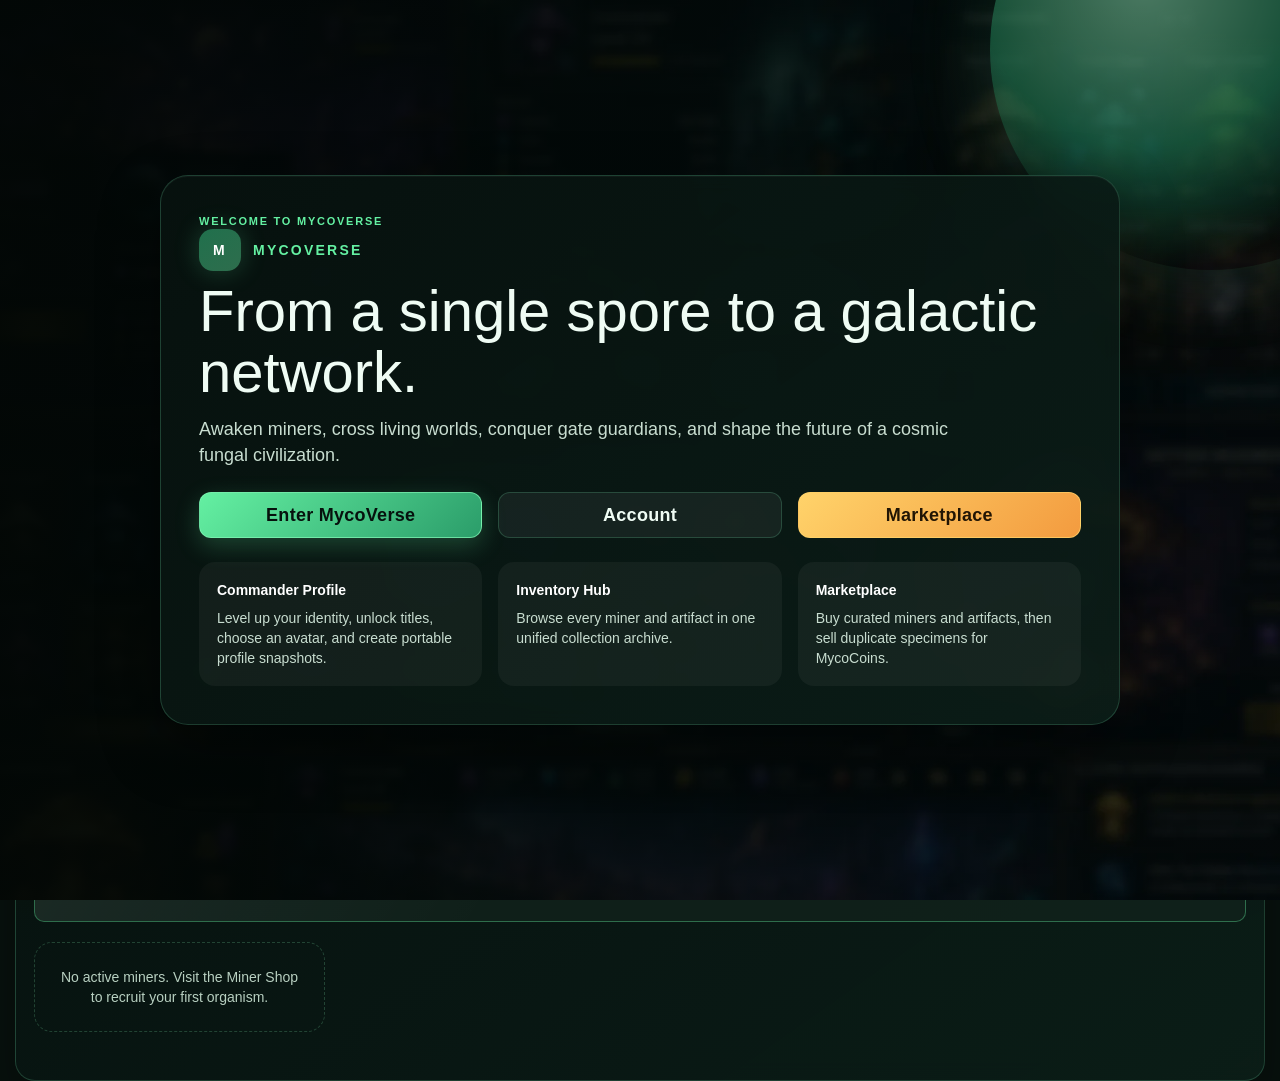
<file: index.html>
<!DOCTYPE html>
<html lang="en">
<head>
    <meta charset="utf-8">
    <meta name="viewport" content="width=device-width, initial-scale=1, viewport-fit=cover">
    <meta name="theme-color" content="#07150f">
    <title>MycoVerse</title>
    <link rel="icon" href="Icons/MycoVerseFavicon.png">
    <link rel="stylesheet" href="lib/bootstrap.min.css">
    <link rel="stylesheet" href="lib/pnotify.custom.min.css">
    <link rel="stylesheet" href="style.css">
</head>
<body class="mycoverse-modern-core">
    <div id="loadScreen" class="myco-loadscreen">
        <div class="myco-modern-loader">
            <div class="myco-modern-loader-mark">🍄</div>
            <h1>MYCOVERSE</h1>
            <p>Awakening the living network…</p>
        </div>
    </div>

    <main id="game" class="container myco-shell">
        <header class="myco-modern-header">
            <div>
                <div class="myco-eyebrow">LIVING COLONY NETWORK</div>
                <h1>MycoVerse</h1>
            </div>
            <div class="myco-modern-header-meta">
                <span id="versionLabel">MycoVerse</span>
                <button class="btn btn-default" onclick="Game.save(false)">Save</button>
            </div>
        </header>

        <div id="updateBox"></div>

        <nav class="myco-system-navigation" aria-label="Game systems">
            <ul id="tabList" class="nav nav-tabs" role="tablist"><li role="presentation" id="settingsTopTab"><a href="#uiTab" aria-controls="uiTab" role="tab" data-toggle="tab"><span class="glyphicon glyphicon-cog"></span> Settings</a></li></ul>
        </nav>

        <section id="tabContent" class="tab-content">
            <div role="tabpanel" class="tab-pane fade" id="uiTab">
                <section class="myco-panel">
                    <div class="myco-eyebrow">INTERFACE</div>
                    <h2>Settings</h2>
                    <table class="table"><tbody></tbody></table>
                </section>
                <section class="myco-panel myco-save-tools">
                    <div class="myco-eyebrow">LOCAL SAVE TOOLS</div>
                    <h3>Backup & Restore</h3>
                    <textarea id="impexpField" class="form-control" rows="4" placeholder="Exported save code"></textarea>
                    <div class="myco-save-actions">
                        <button class="btn btn-default" onclick="Game.export()">Export</button>
                        <button class="btn btn-primary" onclick="Game.import()">Import</button>
                        <button class="btn btn-danger" onclick="Game.deleteSave()">Delete Save</button>
                    </div>
                </section>
            </div>
        </section>
    </main>

    <script src="lib/jquery.min.js"></script>
    <script src="lib/bootstrap.min.js"></script>
    <script src="lib/lz-string.min.js"></script>
    <script src="lib/pnotify.custom.min.js"></script>

    <script src="variable.js"></script>
    <script src="game.js"></script>
    <script src="utils.js"></script>
    <script src="constants.js"></script>
    <script src="resources.js"></script>
    <script src="data/resourceData.js"></script>
    <script src="settings.js"></script>

    <script src="data/miners/minerRarity.js"></script>
    <script src="data/miners/minerData.js"></script>
    <script src="data/miners/minerLogic.js"></script>
    <script src="data/laboratory/laboratoryData.js"></script>
    <script src="data/laboratory/laboratoryLogic.js"></script>
    <script src="data/planets/planetData.js"></script>
    <script src="data/planets/planetLogic.js"></script>
    <script src="data/bosses/bossData.js"></script>
    <script src="data/bosses/bossLogic.js"></script>
    <script src="data/worldBoss/worldBossData.js"></script>
    <script src="data/worldBoss/worldBossLogic.js"></script>
    <script src="data/unions/unionData.js"></script>
    <script src="data/unions/unionLogic.js"></script>
    <script src="data/economy/economyData.js"></script>
    <script src="data/economy/economyLogic.js"></script>
    <script src="data/events/goldenEventData.js"></script>
    <script src="data/events/goldenEventLogic.js"></script>
    <script src="data/quests/questData.js"></script>
    <script src="data/quests/questLogic.js"></script>
    <script src="data/artifacts/artifactData.js"></script>
    <script src="data/artifacts/artifactLogic.js"></script>
    <script src="data/guild/guildData.js"></script>
    <script src="data/guild/guildLogic.js"></script>
    <script src="data/campaign/campaignData.js"></script>
    <script src="data/campaign/campaignLogic.js"></script>
    <script src="data/collections/collectionData.js"></script>
    <script src="data/collections/collectionLogic.js"></script>
    <script src="data/research/researchData.js"></script>
    <script src="data/research/researchLogic.js"></script>
    <script src="data/ascension/ascensionData.js"></script>
    <script src="data/ascension/ascensionLogic.js"></script>
    <script src="data/structures/structureData.js"></script>
    <script src="data/structures/structureLogic.js"></script>
    <script src="data/world/worldCycleData.js"></script>
    <script src="data/world/worldCycleLogic.js"></script>
    <script src="data/account/accountLogic.js"></script>
    <script src="data/account/exchangeLogic.js"></script>
    <script src="data/access/accessLogic.js"></script>
    <script src="data/admin/adminLogic.js"></script>
    <script src="data/account/inventoryLogic.js"></script>
    <script src="data/backend/backendService.js"></script>
    <script src="data/market/marketLogic.js"></script>
    <script src="data/shop/minerShopLogic.js"></script>
    <script src="data/visuals/visualAssetData.js"></script>
    <script src="data/visuals/visualAssetLogic.js"></script>

    <script src="ui/minerCardUI.js"></script>
    <script src="ui/minerUI.js"></script>
    <script src="ui/colonyUI.js"></script>
    <script src="ui/laboratoryUI.js"></script>
    <script src="ui/planetUI.js"></script>
    <script src="ui/bossUI.js"></script>
    <script src="ui/worldBossUI.js"></script>
    <script src="ui/guildUI.js"></script>
    <script src="ui/campaignUI.js"></script>
    <script src="ui/collectionUI.js"></script>
    <script src="ui/unionUI.js"></script>
    <script src="ui/economyUI.js"></script>
    <script src="ui/goldenEventUI.js"></script>
    <script src="ui/questUI.js"></script>
    <script src="ui/artifactUI.js"></script>
    <script src="ui/researchUI.js"></script>
    <script src="ui/ascensionUI.js"></script>
    <script src="ui/structureUI.js"></script>
    <script src="ui/worldCycleUI.js"></script>
    <script src="ui/accountUI.js"></script>
    <script src="ui/inventoryUI.js"></script>
    <script src="ui/marketUI.js"></script>
    <script src="ui/minerShopUI.js"></script>
    <script src="ui/frontendUI.js"></script>
    <script src="ui/adminUI.js"></script>
    <script src="ui/designThemeUI.js"></script>
    <script src="ui/responsiveUI.js"></script>
    <script src="ui/accessUI.js"></script>
</body>
</html>
</file>
<file: style.css>
.pointer:hover{
	cursor: pointer;
}
.default, .disabled{
	cursor: default !important;
}
.no-select{
	-webkit-user-select: none; /* Chrome/Safari */        
	-moz-user-select: none; /* Firefox */
	-ms-user-select: none; /* IE10+ */
}

.red{
	color: red !important;
}
.bold{
	font-weight:bold;
	text-decoration: underline;
}
.green{
	color: #00b200 !important;
}

.theader{
	font-size:20px;
}

.achievementTD{
	padding: 0px;
	background-color: white !important;
}

/* MycoVerse Miner System */
.myco-miner-header {
    margin: 20px 0;
    padding: 18px;
    border: 1px solid rgba(108, 255, 170, 0.35);
    border-radius: 10px;
    background: rgba(18, 35, 29, 0.75);
}

.myco-miner-grid {
    display: grid;
    grid-template-columns: repeat(auto-fit, minmax(230px, 1fr));
    gap: 16px;
    padding-bottom: 30px;
}

.myco-miner-card {
    min-height: 245px;
    padding: 16px;
    border: 2px solid;
    border-radius: 12px;
    background: rgba(10, 20, 17, 0.92);
    box-shadow: 0 8px 24px rgba(0, 0, 0, 0.24);
}

.myco-miner-card h3 { margin-top: 6px; }
.myco-miner-card .btn { margin-top: 14px; width: 100%; }
.myco-miner-rarity { font-weight: bold; text-transform: uppercase; letter-spacing: 1px; }
.miner-locked { opacity: 0.55; filter: grayscale(0.7); }

.myco-miner-summary {
    display: flex;
    flex-wrap: wrap;
    justify-content: space-between;
    gap: 10px;
    margin-top: 14px;
}
.myco-miner-undiscovered {
    margin-top: 18px;
    font-style: italic;
    opacity: 0.85;
}
@media (max-width: 600px) {
    .myco-miner-grid { grid-template-columns: 1fr; }
    .myco-miner-header { margin: 10px 0; padding: 14px; }
}


/* MycoVerse Colony Dashboard */
.myco-colony-hero {
    display: flex;
    justify-content: space-between;
    gap: 22px;
    align-items: center;
    margin: 20px 0 18px;
    padding: 24px;
    border: 1px solid rgba(116, 255, 188, 0.32);
    border-radius: 16px;
    background: radial-gradient(circle at top right, rgba(90, 255, 180, 0.16), transparent 38%), rgba(9, 24, 20, 0.94);
    box-shadow: 0 16px 38px rgba(0, 0, 0, 0.28);
}
.myco-colony-hero h2 { margin: 4px 0 8px; font-size: 32px; }
.myco-eyebrow { color: #70f5b3; letter-spacing: 2px; font-size: 11px; font-weight: 700; }
.myco-colony-rank { min-width: 150px; text-align: center; padding: 15px; border-radius: 14px; background: rgba(94, 255, 176, 0.09); }
.myco-colony-rank span { display: block; font-size: 11px; opacity: .72; letter-spacing: 1px; }
.myco-colony-rank strong { display: block; margin-top: 4px; font-size: 34px; color: #7dffc0; }
.myco-colony-stats { display: grid; grid-template-columns: repeat(4, 1fr); gap: 12px; margin-bottom: 16px; }
.myco-colony-stats article, .myco-colony-panel { padding: 16px; border: 1px solid rgba(127, 255, 192, .2); border-radius: 12px; background: rgba(10, 23, 20, .88); }
.myco-colony-stats span { display: block; min-height: 34px; opacity: .7; font-size: 12px; text-transform: uppercase; letter-spacing: .6px; }
.myco-colony-stats strong { display: block; font-size: 25px; color: #8fffc7; }
.myco-colony-columns { display: grid; grid-template-columns: 1fr 1fr; gap: 16px; padding-bottom: 30px; }
.myco-colony-panel h3 { margin-top: 0; }
.myco-colony-row { display: flex; justify-content: space-between; gap: 12px; padding: 11px 0; border-bottom: 1px solid rgba(255,255,255,.08); }
.myco-colony-row:last-child { border-bottom: 0; }
.myco-colony-row strong { color: #7dffc0; }
.myco-miner-passive { margin-top: 7px; color: #8fffc7; font-size: 12px; }
.myco-level-track { height: 6px; margin-top: 10px; overflow: hidden; border-radius: 10px; background: rgba(255,255,255,.1); }
.myco-level-track span { display: block; height: 100%; border-radius: inherit; background: linear-gradient(90deg, #55d99c, #b1ff76); }
@media (max-width: 760px) {
    .myco-colony-hero { align-items: flex-start; flex-direction: column; padding: 18px; }
    .myco-colony-rank { width: 100%; }
    .myco-colony-stats { grid-template-columns: repeat(2, 1fr); }
    .myco-colony-columns { grid-template-columns: 1fr; }
}


/* MycoVerse Laboratory */
.myco-lab-hero {
    display: flex; justify-content: space-between; align-items: center; gap: 22px;
    margin: 20px 0 16px; padding: 24px; border: 1px solid rgba(172, 119, 255, .38);
    border-radius: 16px; background: radial-gradient(circle at top right, rgba(150, 80, 255, .2), transparent 40%), rgba(16, 13, 31, .95);
    box-shadow: 0 16px 38px rgba(0,0,0,.3);
}
.myco-lab-hero h2 { margin: 4px 0 8px; font-size: 32px; }
.myco-lab-dna { min-width: 145px; padding: 15px; text-align: center; border-radius: 14px; background: rgba(170, 100, 255, .12); }
.myco-lab-dna span { display: block; font-size: 11px; opacity: .72; letter-spacing: 1.5px; }
.myco-lab-dna strong { display: block; margin-top: 4px; font-size: 34px; color: #cba6ff; }
.myco-lab-stats { display: grid; grid-template-columns: repeat(3, 1fr); gap: 12px; margin-bottom: 16px; }
.myco-lab-stats article { padding: 16px; border: 1px solid rgba(188, 137, 255, .25); border-radius: 12px; background: rgba(18, 15, 34, .9); }
.myco-lab-stats span { display: block; min-height: 32px; opacity: .7; font-size: 12px; text-transform: uppercase; letter-spacing: .6px; }
.myco-lab-stats strong { display: block; font-size: 25px; color: #d3b5ff; }
.myco-lab-grid { display: grid; grid-template-columns: repeat(auto-fit, minmax(250px, 1fr)); gap: 16px; padding-bottom: 30px; }
.myco-lab-card { padding: 16px; border: 2px solid; border-radius: 13px; background: rgba(12, 12, 25, .94); box-shadow: 0 10px 28px rgba(0,0,0,.24); }
.myco-lab-card .btn { width: 100%; margin-top: 10px; }
.myco-lab-row { display: flex; justify-content: space-between; padding: 7px 0; border-bottom: 1px solid rgba(255,255,255,.07); }
.myco-lab-mutations { min-height: 58px; margin-top: 10px; padding: 10px; border-radius: 9px; background: rgba(182, 119, 255, .08); color: #e1ceff; font-size: 12px; }
@media (max-width: 700px) {
    .myco-lab-hero { flex-direction: column; align-items: flex-start; padding: 18px; }
    .myco-lab-dna { width: 100%; }
    .myco-lab-stats { grid-template-columns: 1fr; }
    .myco-lab-grid { grid-template-columns: 1fr; }
}


/* MycoVerse Golden Grove */
.myco-golden-global {
    display: flex;
    align-items: center;
    justify-content: center;
    gap: 18px;
    margin: 8px 0 14px;
    padding: 10px 16px;
    border: 1px solid rgba(255, 220, 92, .65);
    border-radius: 10px;
    color: #fff2ad;
    background: linear-gradient(90deg, rgba(122, 78, 4, .92), rgba(207, 142, 13, .88), rgba(122, 78, 4, .92));
    box-shadow: 0 0 24px rgba(255, 191, 35, .28);
    letter-spacing: .5px;
}
.myco-golden-global strong { color: #fff; letter-spacing: 1.4px; }
.myco-golden-hero {
    display: flex;
    justify-content: space-between;
    gap: 22px;
    align-items: center;
    margin: 20px 0 18px;
    padding: 24px;
    border: 1px solid rgba(255, 211, 91, .38);
    border-radius: 16px;
    background:
        radial-gradient(circle at top right, rgba(255, 209, 88, .2), transparent 38%),
        rgba(25, 22, 10, .95);
    box-shadow: 0 16px 38px rgba(0, 0, 0, .3);
}
.myco-golden-hero h2 { margin: 4px 0 8px; font-size: 32px; color: #ffe594; }
.myco-golden-planet {
    min-width: 170px;
    text-align: center;
    padding: 16px;
    border-radius: 14px;
    background: rgba(255, 213, 95, .1);
}
.myco-golden-planet span { display: block; font-size: 11px; opacity: .72; text-transform: uppercase; letter-spacing: 1px; }
.myco-golden-planet strong { display: block; margin-top: 6px; font-size: 22px; color: #ffe594; }
.myco-golden-grid {
    display: grid;
    grid-template-columns: 1fr 1fr;
    gap: 16px;
    margin-bottom: 16px;
}
.myco-event-card, .myco-drop-table {
    padding: 20px;
    border: 1px solid rgba(255, 220, 112, .24);
    border-radius: 14px;
    background: rgba(20, 19, 12, .92);
}
.myco-event-card h3 { margin-top: 4px; color: #ffe594; }
.myco-event-icon { font-size: 48px; line-height: 1; margin-bottom: 8px; }
.myco-event-status {
    min-height: 42px;
    margin: 14px 0 10px;
    padding: 10px;
    border-radius: 9px;
    color: #ffeda8;
    background: rgba(255, 216, 99, .08);
}
.myco-event-card .btn { width: 100%; }
.myco-last-reward { margin-top: 13px; font-size: 12px; opacity: .85; }
.myco-last-reward span { color: #ffe594; }
.myco-hour-track {
    height: 8px;
    margin-top: 14px;
    overflow: hidden;
    border-radius: 10px;
    background: rgba(255,255,255,.1);
}
.myco-hour-track span {
    display: block;
    width: 0;
    height: 100%;
    border-radius: inherit;
    background: linear-gradient(90deg, #ffb72e, #fff4a8);
    transition: width .25s linear;
}
.myco-drop-table { margin-bottom: 30px; }
.myco-drop-table h3 { margin-top: 0; color: #ffe594; }
.myco-drop-row {
    display: flex;
    justify-content: space-between;
    padding: 9px 0;
    border-bottom: 1px solid rgba(255,255,255,.07);
}
.myco-drop-row:last-child { border-bottom: 0; }
@media (max-width: 760px) {
    .myco-golden-hero { align-items: flex-start; flex-direction: column; padding: 18px; }
    .myco-golden-planet { width: 100%; }
    .myco-golden-grid { grid-template-columns: 1fr; }
    .myco-golden-global { flex-wrap: wrap; gap: 8px 14px; font-size: 12px; }
}


/* Alpha 0.11.0 — Planets & Leagues */
.myco-planets-hero{display:flex;justify-content:space-between;gap:24px;align-items:center;padding:28px;margin:20px 0;border:1px solid rgba(126,255,178,.28);border-radius:18px;background:linear-gradient(135deg,rgba(18,46,42,.95),rgba(24,21,54,.95))}
.myco-planets-hero h2{margin:4px 0 8px;font-size:34px}.myco-planet-progress{text-align:center;min-width:140px;padding:18px;border-radius:16px;background:rgba(0,0,0,.25)}
.myco-planet-progress span{display:block;font-size:11px;letter-spacing:2px}.myco-planet-progress strong{font-size:30px;color:#91ffbd}
.myco-planet-grid{display:grid;grid-template-columns:repeat(auto-fit,minmax(290px,1fr));gap:18px;padding-bottom:32px}
.myco-planet-card{display:flex;gap:16px;padding:20px;border:1px solid rgba(255,255,255,.14);border-radius:18px;background:rgba(12,18,28,.9);transition:.2s}
.myco-planet-card.active{border-color:#8bffb6;box-shadow:0 0 24px rgba(87,255,156,.22)}.myco-planet-card.locked{opacity:.72}
.myco-planet-orb{width:72px;height:72px;min-width:72px;border-radius:50%;display:flex;align-items:center;justify-content:center;font-size:24px;font-weight:bold;box-shadow:inset 0 0 18px rgba(255,255,255,.18),0 0 22px rgba(120,140,255,.22)}
.myco-planet-orb.league-1{background:radial-gradient(circle at 35% 30%,#b7ff9c,#276c4a 65%,#10251d)}
.myco-planet-orb.league-2{background:radial-gradient(circle at 35% 30%,#e7d4ff,#7257c9 60%,#23184c)}
.myco-planet-orb.league-3{background:radial-gradient(circle at 35% 30%,#d9ff77,#617d13 60%,#252b08)}
.myco-planet-orb.league-4{background:radial-gradient(circle at 35% 30%,#ffd382,#8d4d21 60%,#331b12)}
.myco-planet-orb.league-5{background:radial-gradient(circle at 35% 30%,#b8a6ff,#34216e 55%,#090716)}
.myco-planet-copy h3{margin:2px 0 8px}.myco-planet-bonus{margin:12px 0;padding:9px 11px;border-radius:10px;background:rgba(103,255,168,.08);color:#a8ffc9}
.myco-planet-req{display:flex;flex-direction:column;gap:3px;margin-bottom:12px;font-size:12px;color:#c4c9d4}
@media(max-width:700px){.myco-planets-hero{flex-direction:column;align-items:stretch}.myco-planet-card{flex-direction:column}.myco-planet-orb{width:60px;height:60px;min-width:60px}}


/* MycoVerse Alpha 0.12.0 — Quests & Expeditions */
.myco-quest-hero {
    display: flex; justify-content: space-between; align-items: center; gap: 24px;
    margin: 16px 0 22px; padding: 24px;
    border: 1px solid rgba(126, 255, 185, .25); border-radius: 16px;
    background: linear-gradient(135deg, rgba(12, 42, 35, .96), rgba(20, 24, 47, .96));
}
.myco-quest-hero h2 { margin: 4px 0 8px; }
.myco-quest-hero p { max-width: 760px; margin: 0; color: #bac8c5; }
.myco-quest-slots {
    min-width: 150px; padding: 14px 18px; text-align: center;
    border-radius: 12px; background: rgba(0,0,0,.25);
}
.myco-quest-slots span { display: block; font-size: 11px; letter-spacing: 1.5px; color: #8fb8aa; }
.myco-quest-slots strong { display: block; margin-top: 5px; font-size: 25px; color: #8fffc0; }
.myco-quest-tabs { display: flex; gap: 8px; margin-bottom: 18px; flex-wrap: wrap; }
.myco-quest-tabs button {
    padding: 9px 18px; border: 1px solid rgba(126,255,185,.25); border-radius: 999px;
    background: rgba(11,20,29,.85); color: #a9bdb6; transition: .2s;
}
.myco-quest-tabs button.active, .myco-quest-tabs button:hover {
    color: #fff; border-color: #76ffad; background: rgba(50,145,91,.28);
}
.myco-quest-grid {
    display: grid; grid-template-columns: repeat(auto-fit, minmax(280px, 1fr)); gap: 14px;
}
.myco-quest-card, .myco-expedition-card {
    padding: 18px; border: 1px solid rgba(255,255,255,.12); border-radius: 14px;
    background: linear-gradient(145deg, rgba(20,30,38,.96), rgba(10,17,25,.96));
    box-shadow: 0 10px 28px rgba(0,0,0,.2);
}
.myco-quest-card.claimed { opacity: .7; border-color: rgba(111,255,161,.28); }
.myco-quest-card.daily { border-top: 2px solid rgba(92,176,255,.65); }
.myco-quest-card-head { display: flex; justify-content: space-between; align-items: flex-start; gap: 12px; }
.myco-quest-card-head h3 { margin: 4px 0 8px; }
.myco-quest-card-head > span {
    white-space: nowrap; font-size: 11px; letter-spacing: 1px; color: #8fffc0;
}
.myco-quest-card p { min-height: 42px; color: #aebcb8; }
.myco-quest-progress {
    height: 7px; overflow: hidden; margin: 13px 0 8px; border-radius: 99px;
    background: rgba(255,255,255,.08);
}
.myco-quest-progress span {
    display: block; height: 100%; border-radius: inherit;
    background: linear-gradient(90deg, #30b96c, #b5ff73);
}
.myco-quest-meta, .myco-expedition-info {
    display: flex; justify-content: space-between; gap: 12px; flex-wrap: wrap;
    margin: 8px 0 14px; color: #91aaa1; font-size: 12px;
}
.myco-daily-note {
    margin-bottom: 12px; padding: 10px 14px; border-radius: 10px;
    color: #9eb8cc; background: rgba(46,99,142,.16);
}
.myco-expedition-list { display: grid; gap: 14px; }
.myco-expedition-card { display: flex; gap: 18px; align-items: center; }
.myco-expedition-card.active { border-color: rgba(255,201,75,.55); }
.myco-expedition-orb {
    display: flex; flex: 0 0 62px; width: 62px; height: 62px; align-items: center; justify-content: center;
    border-radius: 50%; font-size: 22px; font-weight: bold; color: #fff;
    background: radial-gradient(circle at 35% 30%, #7dffc4, #174d3b 58%, #071513);
    box-shadow: 0 0 24px rgba(92,255,175,.24);
}
.myco-expedition-copy { flex: 1; }
.myco-expedition-reward {
    margin: 10px 0 14px; padding: 10px 12px; border-radius: 9px;
    color: #d8c987; background: rgba(255,210,86,.08);
}
@media (max-width: 700px) {
    .myco-quest-hero { align-items: stretch; flex-direction: column; padding: 18px; }
    .myco-quest-slots { min-width: 0; }
    .myco-quest-grid { grid-template-columns: 1fr; }
    .myco-expedition-card { align-items: flex-start; }
    .myco-expedition-orb { flex-basis: 48px; width: 48px; height: 48px; }
}


/* MycoVerse Alpha 0.13.0 — Artifacts & Relics */
.myco-artifact-hero{display:flex;justify-content:space-between;align-items:center;gap:24px;margin:16px 0 22px;padding:24px;border:1px solid rgba(255,193,87,.28);border-radius:16px;background:linear-gradient(135deg,rgba(43,27,18,.96),rgba(21,25,45,.96))}
.myco-artifact-hero h2{margin:4px 0 8px}.myco-artifact-hero p{max-width:760px;margin:0;color:#c9beb0}.myco-artifact-count{min-width:150px;padding:14px 18px;text-align:center;border-radius:12px;background:rgba(0,0,0,.25)}
.myco-artifact-count span{display:block;font-size:11px;letter-spacing:1.5px;color:#c6ab7d}.myco-artifact-count strong{display:block;margin-top:5px;font-size:25px;color:#ffd16d}
.myco-artifact-slots{display:grid;grid-template-columns:repeat(3,1fr);gap:14px;margin-bottom:18px}.myco-artifact-slot{min-height:145px;padding:18px;border:1px dashed rgba(255,255,255,.16);border-radius:14px;background:rgba(13,19,29,.75)}
.myco-artifact-slot.filled{border-style:solid;border-color:rgba(255,196,88,.45);background:linear-gradient(145deg,rgba(48,35,18,.92),rgba(15,21,31,.96))}.myco-artifact-slot h3{margin:5px 0 8px}.myco-artifact-slot p{color:#b9b4aa;min-height:38px}
.myco-artifact-grid{display:grid;grid-template-columns:repeat(auto-fit,minmax(245px,1fr));gap:14px}.myco-artifact-card{position:relative;overflow:hidden;padding:18px;border:1px solid color-mix(in srgb,var(--artifact-color) 55%,transparent);border-radius:14px;background:linear-gradient(145deg,rgba(23,29,39,.97),rgba(10,14,21,.98));box-shadow:0 10px 28px rgba(0,0,0,.23)}
.myco-artifact-card:before{content:"";position:absolute;inset:0 auto 0 0;width:3px;background:var(--artifact-color)}.myco-artifact-card.locked{opacity:.46;filter:grayscale(.65)}.myco-artifact-symbol{float:right;font-size:30px;color:var(--artifact-color);text-shadow:0 0 18px var(--artifact-color)}
.myco-artifact-card h3{margin:5px 0 8px}.myco-artifact-card p{min-height:58px;color:#aeb8b5}.myco-artifact-bonus{margin:12px 0;padding:9px 11px;border-radius:9px;color:#f1d994;background:rgba(255,210,86,.08)}
.myco-artifact-meta{display:flex;justify-content:space-between;gap:12px;margin:10px 0 14px;color:#8fa29e;font-size:12px}
@media(max-width:700px){.myco-artifact-hero{flex-direction:column;align-items:stretch;padding:18px}.myco-artifact-count{min-width:0}.myco-artifact-slots{grid-template-columns:1fr}.myco-artifact-grid{grid-template-columns:1fr}}


/* Alpha 0.14.0 — Mycelium Research */
.myco-research-hero{display:flex;justify-content:space-between;gap:24px;align-items:center;padding:28px;margin:18px 0;background:linear-gradient(135deg,rgba(45,96,63,.94),rgba(31,29,57,.96));border:1px solid rgba(151,235,168,.28);border-radius:18px;box-shadow:0 16px 40px rgba(0,0,0,.25)}
.myco-research-hero h2{margin:4px 0 8px;font-size:32px}.myco-research-hero p{max-width:720px;margin:0;color:#cddbd1}
.myco-research-currency{min-width:170px;text-align:center;padding:16px 22px;border-radius:16px;background:rgba(7,15,12,.48);border:1px solid rgba(151,235,168,.25)}
.myco-research-currency span,.myco-research-currency small{display:block;color:#9edbb0}.myco-research-currency strong{display:block;font-size:30px;color:#f3fff4}
.myco-research-summary{display:grid;grid-template-columns:repeat(3,1fr);gap:12px;margin-bottom:18px}.myco-research-summary article{padding:16px;border-radius:14px;background:rgba(25,34,32,.8);border:1px solid rgba(255,255,255,.08)}
.myco-research-summary span{display:block;color:#9caeaa}.myco-research-summary strong{display:block;margin-top:5px;font-size:20px}
.myco-research-panel{margin:18px 0;padding:20px;border-radius:16px;background:rgba(13,20,19,.76);border:1px solid rgba(255,255,255,.07)}
.myco-research-grid{display:grid;grid-template-columns:repeat(auto-fit,minmax(240px,1fr));gap:14px;margin-top:12px}
.myco-research-node{position:relative;display:flex;flex-direction:column;min-height:250px;padding:18px;border-radius:15px;background:linear-gradient(160deg,rgba(35,46,43,.96),rgba(18,24,24,.96));border:1px solid rgba(255,255,255,.09);transition:.2s}
.myco-research-node.available{border-color:rgba(121,219,145,.46);box-shadow:0 0 20px rgba(64,180,99,.08)}.myco-research-node.completed{border-color:#7adf96;background:linear-gradient(160deg,rgba(35,78,49,.95),rgba(17,38,28,.96))}
.myco-research-node.locked{opacity:.58}.myco-research-node h3{margin:10px 0 8px}.myco-research-node p{flex:1;color:#b9c6c1}.myco-research-node small{display:block;min-height:32px;margin:10px 0;color:#8d9a96}
.myco-research-node-top{display:flex;justify-content:space-between;font-size:11px;color:#9edbb0}.myco-research-bonus{padding:8px 10px;border-radius:8px;background:rgba(121,219,145,.09);color:#baf5c8;font-weight:600}
.myco-spec-grid{display:grid;grid-template-columns:repeat(3,1fr);gap:14px;margin-top:12px}.myco-spec-card{padding:20px;border-radius:16px;background:linear-gradient(160deg,rgba(34,35,48,.96),rgba(18,19,28,.96));border:1px solid var(--spec-color)}
.myco-spec-card.active{box-shadow:0 0 26px rgba(100,220,150,.18);border-color:var(--spec-color)}.myco-spec-card h3{color:var(--spec-color)}.myco-spec-card p{min-height:56px;color:#c0c3ce}.myco-spec-card strong{display:block;margin:10px 0 16px}
@media(max-width:800px){.myco-research-hero{align-items:stretch;flex-direction:column}.myco-research-summary,.myco-spec-grid{grid-template-columns:1fr}.myco-research-currency{width:100%}}

/* Alpha 0.15.0 — Ascension & Legacy */
.myco-ascension-hero{display:flex;justify-content:space-between;align-items:center;gap:24px;margin:18px 0;padding:28px;border:1px solid rgba(255,116,156,.32);border-radius:18px;background:radial-gradient(circle at 15% 20%,rgba(111,43,92,.48),transparent 42%),linear-gradient(135deg,rgba(36,20,47,.98),rgba(16,23,40,.98));box-shadow:0 18px 44px rgba(0,0,0,.3)}
.myco-ascension-hero h2{margin:4px 0 8px;font-size:32px}.myco-ascension-hero p{max-width:760px;margin:0;color:#d4c5d6}
.myco-legacy-currency{min-width:170px;padding:16px 22px;text-align:center;border:1px solid rgba(255,142,188,.28);border-radius:16px;background:rgba(8,5,15,.46)}
.myco-legacy-currency span,.myco-legacy-currency small{display:block;color:#e2a9c7}.myco-legacy-currency strong{display:block;font-size:32px;color:#fff0f7}
.myco-ascension-layout{display:grid;grid-template-columns:1.25fr .75fr;gap:16px;margin-bottom:18px}.myco-ascension-panel{padding:20px;border:1px solid rgba(255,255,255,.09);border-radius:16px;background:linear-gradient(155deg,rgba(30,29,42,.97),rgba(14,17,27,.98))}
.myco-ascension-panel h3{margin:10px 0 14px}.myco-ascension-req{list-style:none;margin:0 0 16px;padding:0}.myco-ascension-req li{display:flex;justify-content:space-between;gap:14px;margin:7px 0;padding:9px 11px;border-radius:9px;color:#d1a9ad;background:rgba(171,71,84,.12)}
.myco-ascension-req li.met{color:#aef0c0;background:rgba(71,171,104,.12)}.myco-warning{display:block;margin-top:10px;color:#c99ca8}.myco-legacy-stats{display:grid;gap:12px}.myco-legacy-stats article{padding:16px;border-radius:12px;background:rgba(255,255,255,.04)}
.myco-legacy-stats span{display:block;color:#a8a4b5}.myco-legacy-stats strong{display:block;margin-top:5px;font-size:23px;color:#f7e9ff}.myco-legacy-grid{display:grid;grid-template-columns:repeat(auto-fit,minmax(235px,1fr));gap:14px;margin-top:12px}
.myco-legacy-card{display:flex;flex-direction:column;min-height:245px;padding:18px;border:1px solid rgba(226,123,184,.25);border-radius:15px;background:linear-gradient(155deg,rgba(44,31,48,.97),rgba(18,20,30,.98))}.myco-legacy-card.maxed{border-color:rgba(117,240,163,.45)}
.myco-legacy-level{font-size:11px;letter-spacing:1.2px;color:#e0a7c5}.myco-legacy-card h3{margin:8px 0}.myco-legacy-card p{flex:1;color:#bdb4c1}.myco-legacy-bonus{margin:12px 0;padding:9px 11px;border-radius:9px;color:#ffcae1;background:rgba(210,91,151,.1)}
@media(max-width:800px){.myco-ascension-hero{align-items:stretch;flex-direction:column}.myco-legacy-currency{width:100%}.myco-ascension-layout{grid-template-columns:1fr}.myco-legacy-grid{grid-template-columns:1fr}}


/* MycoVerse Living Structures */
.myco-structures-hero {
    display: flex;
    justify-content: space-between;
    align-items: center;
    gap: 22px;
    margin: 20px 0 18px;
    padding: 24px;
    border: 1px solid rgba(123, 255, 178, .28);
    border-radius: 16px;
    background:
        radial-gradient(circle at 85% 20%, rgba(161, 255, 110, .16), transparent 34%),
        linear-gradient(135deg, rgba(8, 30, 22, .96), rgba(18, 42, 31, .92));
    box-shadow: 0 16px 40px rgba(0, 0, 0, .28);
}
.myco-structures-hero h2 { margin: 4px 0 8px; font-size: 32px; }
.myco-structure-rank {
    min-width: 180px;
    padding: 16px;
    text-align: center;
    border: 1px solid rgba(139, 255, 190, .18);
    border-radius: 14px;
    background: rgba(112, 255, 166, .08);
}
.myco-structure-rank span,
.myco-structure-rank small { display: block; }
.myco-structure-rank span { font-size: 11px; letter-spacing: 1.2px; opacity: .7; }
.myco-structure-rank strong { display: block; color: #91ffc1; font-size: 34px; }
.myco-structure-rank small { opacity: .72; }
.myco-structure-grid {
    display: grid;
    grid-template-columns: repeat(auto-fit, minmax(270px, 1fr));
    gap: 16px;
    padding-bottom: 34px;
}
.myco-structure-card {
    display: flex;
    min-height: 305px;
    flex-direction: column;
    padding: 18px;
    border: 1px solid rgba(127, 255, 185, .22);
    border-radius: 14px;
    background:
        radial-gradient(circle at top right, rgba(94, 255, 165, .09), transparent 36%),
        rgba(8, 23, 18, .94);
    box-shadow: 0 11px 28px rgba(0, 0, 0, .23);
    transition: transform .18s ease, border-color .18s ease;
}
.myco-structure-card:hover { transform: translateY(-2px); border-color: rgba(142, 255, 192, .42); }
.myco-structure-card.locked { opacity: .58; filter: grayscale(.45); }
.myco-structure-top { display: flex; gap: 13px; align-items: center; }
.myco-structure-top h3 { margin: 2px 0 0; }
.myco-structure-icon {
    display: grid;
    width: 52px;
    height: 52px;
    place-items: center;
    border-radius: 13px;
    background: rgba(115, 255, 177, .1);
    font-size: 29px;
}
.myco-structure-card > p { min-height: 58px; margin: 14px 0; opacity: .82; }
.myco-structure-bonus {
    margin-bottom: 12px;
    padding: 11px;
    border-radius: 10px;
    background: rgba(116, 255, 179, .07);
    color: #a0ffd0;
}
.myco-structure-bonus strong { display: block; margin-top: 5px; color: #fff; }
.myco-structure-requirements { min-height: 38px; margin-bottom: 12px; font-size: 12px; opacity: .67; }
.myco-structure-card .btn { width: 100%; margin-top: auto; white-space: normal; }
@media (max-width: 700px) {
    .myco-structures-hero { align-items: flex-start; flex-direction: column; padding: 18px; }
    .myco-structure-rank { width: 100%; }
    .myco-structure-grid { grid-template-columns: 1fr; }
}


/* Alpha 0.17.0 - Mycelial Seasons */
.myco-season-hero {
    margin: 22px 0 18px;
    padding: 24px;
    border: 1px solid rgba(113, 227, 139, .7);
    border-radius: 18px;
    background: radial-gradient(circle at 10% 20%, rgba(72, 129, 90, .25), transparent 35%),
                linear-gradient(135deg, rgba(18, 31, 35, .97), rgba(17, 18, 29, .97));
    display: grid;
    grid-template-columns: auto minmax(0, 1fr) auto;
    gap: 20px;
    align-items: center;
    box-shadow: 0 18px 42px rgba(0, 0, 0, .28);
}
.myco-season-icon {
    width: 82px;
    height: 82px;
    display: grid;
    place-items: center;
    border-radius: 24px;
    background: rgba(255,255,255,.07);
    font-size: 44px;
}
.myco-season-hero h2 { margin: 4px 0 8px; font-family: Orbitron, sans-serif; }
.myco-season-hero p { max-width: 760px; color: #c7d5d8; }
.myco-season-bonuses { display: flex; flex-wrap: wrap; gap: 8px; margin-top: 12px; }
.myco-season-bonuses span {
    padding: 6px 10px;
    border-radius: 999px;
    background: rgba(124, 255, 164, .09);
    border: 1px solid rgba(124, 255, 164, .22);
    color: #baf6cb;
    font-size: 12px;
}
.myco-season-clock { min-width: 145px; text-align: right; }
.myco-season-clock span, .myco-season-clock small { display:block; color:#8fa5aa; }
.myco-season-clock strong { display:block; margin:6px 0; font-family:Orbitron,sans-serif; font-size:19px; }
.myco-season-focus-panel {
    display:flex;
    justify-content:space-between;
    gap:18px;
    align-items:center;
    margin:18px 0 14px;
    padding:18px 20px;
    border-radius:14px;
    background:rgba(12,18,23,.8);
    border:1px solid rgba(255,255,255,.09);
}
.myco-active-ritual {
    min-width:290px;
    padding:12px 14px;
    border-radius:12px;
    background:rgba(113,227,139,.08);
    border:1px solid rgba(113,227,139,.22);
}
.myco-active-ritual strong,.myco-active-ritual span { display:block; }
.myco-active-ritual span { margin-top:4px;color:#9fb3b8;font-size:12px; }
.myco-ritual-grid {
    display:grid;
    grid-template-columns:repeat(3,minmax(0,1fr));
    gap:14px;
}
.myco-ritual-card {
    padding:18px;
    border-radius:16px;
    border:1px solid rgba(255,255,255,.1);
    background:linear-gradient(145deg,rgba(31,39,46,.96),rgba(15,20,25,.96));
    min-height:245px;
    display:flex;
    flex-direction:column;
}
.myco-ritual-card.active { border-color:#79e795; box-shadow:0 0 26px rgba(121,231,149,.12); }
.myco-ritual-icon { font-size:34px; }
.myco-ritual-card h4 { margin:10px 0 6px; font-family:Orbitron,sans-serif; }
.myco-ritual-card p { color:#aebdc1; flex:1; }
.myco-ritual-bonus { color:#d8f8e1; font-size:12px; margin-bottom:13px; }
.myco-season-calendar { margin:18px 0 28px; padding:18px; border-radius:16px; background:rgba(12,18,23,.76); }
#mycoSeasonCalendar { display:grid;grid-template-columns:repeat(4,minmax(0,1fr));gap:10px;margin-top:12px; }
.myco-season-calendar-item {
    padding:12px;
    border-radius:12px;
    border:1px solid rgba(255,255,255,.08);
    display:grid;
    grid-template-columns:auto 1fr;
    gap:2px 10px;
    align-items:center;
}
.myco-season-calendar-item.active { border-color:#79e795;background:rgba(121,231,149,.08); }
.myco-season-calendar-item span { grid-row:1/3;font-size:27px; }
.myco-season-calendar-item small { color:#81969c; }

@media (max-width: 820px) {
    .myco-season-hero { grid-template-columns:1fr; text-align:left; }
    .myco-season-clock { text-align:left; }
    .myco-season-focus-panel { align-items:stretch; flex-direction:column; }
    .myco-active-ritual { min-width:0; }
    .myco-ritual-grid { grid-template-columns:1fr; }
    #mycoSeasonCalendar { grid-template-columns:1fr 1fr; }
}

/* ===== MycoVerse Alpha 0.18.0 Visual Overhaul ===== */
body {
    background:
        radial-gradient(circle at top left, rgba(102, 255, 168, 0.16), transparent 28%),
        radial-gradient(circle at top right, rgba(77, 174, 255, 0.14), transparent 28%),
        radial-gradient(circle at bottom center, rgba(255, 182, 72, 0.12), transparent 30%),
        linear-gradient(180deg, #06110c 0%, #0a1d18 35%, #0f241d 100%);
    color: #eef6ef;
}

#game.myco-shell {
    max-width: 1580px;
}

.myco-loadscreen {
    background: linear-gradient(180deg, #020504 0%, #0b1814 45%, #12261f 100%) !important;
}

.myco-topbar.navbar {
    border: 1px solid rgba(123, 255, 181, 0.18);
    background: rgba(9, 20, 17, 0.78);
    box-shadow: 0 16px 40px rgba(0, 0, 0, 0.25);
    backdrop-filter: blur(10px);
}

.myco-topbar .navbar-brand,
.myco-topbar .text-muted,
.myco-topbar a,
.nav-tabs > li > a,
.table,
.tab-content,
.btn,
h1,h2,h3,h4,h5,
label,
span,
p,
div {
    color: inherit;
}

.myco-command-bar,
.myco-hero-banner,
.myco-panel,
.myco-title-card,
#tabContent > .tab-pane,
#resources,
#research,
#solarSystem,
#wonder,
#solCenterPage,
#machineTab,
#help,
#more {
    background: rgba(10, 24, 20, 0.72);
    border: 1px solid rgba(133, 255, 190, 0.14);
    box-shadow: 0 18px 40px rgba(0, 0, 0, 0.22);
    backdrop-filter: blur(10px);
}

.nav-tabs {
    border-bottom: 1px solid rgba(133, 255, 190, 0.2);
    margin-top: 16px;
}

.nav-tabs > li > a {
    border-radius: 14px 14px 0 0;
    border: none !important;
    background: rgba(17, 36, 30, 0.7);
    margin-right: 6px;
}

.nav-tabs > li.active > a,
.nav-tabs > li.active > a:focus,
.nav-tabs > li.active > a:hover,
.nav-tabs > li > a:hover {
    background: linear-gradient(180deg, rgba(39, 92, 72, 0.95), rgba(21, 57, 45, 0.95));
    color: #ffffff;
}

.tab-content > .tab-pane {
    margin-top: 16px;
    border-radius: 20px;
    padding: 18px;
}

.myco-command-bar,
.myco-hero-banner,
.myco-panel-grid,
.myco-title-actions,
.myco-title-grid,
.myco-wallet-grid,
.myco-market-grid,
.myco-colony-columns,
.myco-command-wallet {
    display: grid;
    gap: 16px;
}

.myco-command-bar {
    grid-template-columns: 1.2fr 1.5fr auto;
    align-items: center;
    padding: 18px 20px;
    border-radius: 20px;
    margin-bottom: 18px;
}

.myco-command-profile { display:flex; align-items:center; gap:14px; }
.myco-avatar {
    width: 56px; height: 56px; border-radius: 16px; display:flex; align-items:center; justify-content:center;
    background: linear-gradient(135deg, #12362a, #205f48);
    font-size: 28px;
    border: 1px solid rgba(169,255,210,0.24);
}
.myco-command-label, .myco-eyebrow, .myco-offer-type { font-size: 11px; letter-spacing: 0.16em; text-transform: uppercase; color: #8fc7ad; }
.myco-command-sub, .myco-small-note { font-size: 12px; color: #9ab4a5; }
.myco-command-wallet { grid-template-columns: repeat(3, minmax(0, 1fr)); }
.myco-wallet-chip, .myco-wallet-card {
    background: rgba(255,255,255,0.04); padding: 14px 16px; border-radius: 16px; border: 1px solid rgba(255,255,255,0.06);
}
.myco-wallet-chip span, .myco-wallet-card span { display:block; font-size:12px; color:#9ab4a5; margin-bottom:4px; }
.myco-wallet-chip strong, .myco-wallet-card strong { font-size: 22px; color:#fff; }
.myco-command-actions { display:flex; gap:10px; }
.myco-ghost-button { background: transparent; border: 1px solid rgba(171,255,213,0.2); color:#dff9e6; }

.myco-hero-banner {
    grid-template-columns: 1.4fr 1fr;
    padding: 28px;
    border-radius: 22px;
    margin-bottom: 18px;
    background:
        radial-gradient(circle at right center, rgba(120, 255, 198, 0.08), transparent 32%),
        linear-gradient(135deg, rgba(13, 31, 24, 0.88), rgba(12, 49, 38, 0.78));
}
.myco-hero-banner h1 { margin: 8px 0 12px; font-size: 38px; }
.myco-hero-banner p { color:#c5d7cb; max-width: 720px; }
.myco-hero-stats { display:grid; grid-template-columns: 1fr; gap: 12px; }
.myco-hero-stats article { background: rgba(255,255,255,0.05); border-radius: 16px; padding: 16px; }
.myco-hero-stats span { display:block; font-size:12px; color:#8fc7ad; }
.myco-hero-stats strong { font-size:22px; color:#fff; }

.myco-panel-grid { grid-template-columns: repeat(2, minmax(0, 1fr)); margin-bottom:18px; }
.myco-panel { border-radius: 20px; padding: 22px; }
.myco-panel h2, .myco-panel h3 { margin-top: 0; }
.myco-form-row { display:flex; gap:10px; margin: 14px 0 18px; }
.myco-kv-list > div, .myco-history-row, .myco-sell-row, .myco-colony-row {
    display:flex; justify-content:space-between; align-items:center; gap:12px;
    padding: 10px 0; border-bottom: 1px solid rgba(255,255,255,0.06);
}
.myco-kv-list > div:last-child, .myco-history-row:last-child, .myco-sell-row:last-child, .myco-colony-row:last-child { border-bottom: none; }
.myco-note { color: #d7eadc; margin-bottom: 12px; }

.myco-market-head {
    display:grid; grid-template-columns: 1.2fr auto; gap:16px; align-items:center; margin-bottom:18px;
}
.myco-market-actions { display:grid; gap:10px; justify-items:end; }
.myco-market-grid { grid-template-columns: repeat(auto-fit, minmax(220px, 1fr)); }
.myco-offer-card, .myco-miner-card {
    background: rgba(255,255,255,0.045); border: 1px solid rgba(255,255,255,0.06); border-radius: 18px; padding: 18px;
}
.myco-offer-card h4, .myco-miner-card h3 { margin-top: 8px; }
.myco-offer-card p { color:#c5d7cb; min-height: 54px; }
.myco-offer-footer { display:flex; justify-content:space-between; align-items:center; gap:10px; margin-top: 14px; }
.myco-sell-list, .myco-history-list { display:grid; gap:8px; }

.myco-title-screen {
    position: fixed; inset: 0; z-index: 9999; display:flex; align-items:center; justify-content:center;
}
.myco-title-backdrop {
    position:absolute; inset:0;
    background:
        radial-gradient(circle at center, rgba(82, 255, 173, 0.18), transparent 28%),
        linear-gradient(180deg, rgba(3,10,8,0.9), rgba(4,14,11,0.96));
    backdrop-filter: blur(8px);
}
.myco-title-card {
    position: relative; width:min(960px, calc(100vw - 32px)); padding: 38px; border-radius: 28px;
    background: linear-gradient(180deg, rgba(9,22,18,0.95), rgba(12,33,26,0.92));
}
.myco-title-card h1 { font-size: clamp(32px, 5vw, 58px); line-height:1.05; margin: 10px 0 14px; }
.myco-title-card p { color:#c8ddd0; font-size: 18px; max-width: 780px; }
.myco-title-actions { grid-template-columns: repeat(3, minmax(0, 1fr)); margin: 24px 0; }
.myco-title-grid { grid-template-columns: repeat(3, minmax(0, 1fr)); }
.myco-title-grid article { background: rgba(255,255,255,0.045); padding: 18px; border-radius: 16px; }
.myco-title-grid strong { display:block; margin-bottom:8px; color:#fff; }
.myco-title-grid span { color:#c8ddd0; }

.myco-colony-hero, .myco-colony-stats, .myco-colony-columns, .myco-miner-summary { display:grid; gap:16px; }
.myco-colony-hero { grid-template-columns: 1.3fr 0.7fr; margin-bottom:18px; }
.myco-colony-rank { background: rgba(255,255,255,0.045); padding:16px; border-radius:16px; }
.myco-colony-rank span { display:block; color:#8fc7ad; font-size:12px; }
.myco-colony-rank strong { font-size: 34px; }
.myco-colony-stats { grid-template-columns: repeat(4, minmax(0,1fr)); margin-bottom:18px; }
.myco-colony-stats article { background: rgba(255,255,255,0.045); border-radius:16px; padding:16px; }
.myco-colony-stats span { display:block; font-size:12px; color:#8fc7ad; }
.myco-colony-stats strong { font-size:24px; }
.myco-colony-columns { grid-template-columns: repeat(2, minmax(0,1fr)); }
.myco-colony-panel { background: rgba(255,255,255,0.045); padding:18px; border-radius:18px; }
.myco-miner-summary { grid-template-columns: repeat(2, minmax(0,1fr)); margin: 12px 0 18px; }
.myco-miner-grid { display:grid; grid-template-columns: repeat(auto-fit, minmax(260px, 1fr)); gap:16px; }
.myco-level-track { height:8px; background:rgba(255,255,255,0.08); border-radius:99px; overflow:hidden; margin:12px 0; }
.myco-level-track span { display:block; height:100%; background: linear-gradient(90deg, #4fe08d, #b2ff72); }

@media (max-width: 1100px) {
    .myco-command-bar, .myco-hero-banner, .myco-market-head, .myco-colony-hero { grid-template-columns: 1fr; }
    .myco-command-actions { justify-content:flex-start; flex-wrap:wrap; }
}

@media (max-width: 900px) {
    .myco-panel-grid, .myco-title-grid, .myco-title-actions, .myco-command-wallet, .myco-colony-stats, .myco-colony-columns, .myco-miner-summary { grid-template-columns: 1fr; }
    .myco-form-row { flex-direction: column; }
}

/* ===== MycoVerse Alpha 0.19.0 Profile & Inventory ===== */
.myco-profile-hero {
    display: grid;
    grid-template-columns: auto 1fr;
    gap: 22px;
    align-items: center;
    padding: 24px;
    margin-bottom: 18px;
    border-radius: 22px;
    background: linear-gradient(135deg, rgba(20, 59, 44, 0.88), rgba(15, 31, 26, 0.82));
    border: 1px solid rgba(141, 255, 194, 0.16);
}
.myco-profile-avatar {
    width: 92px;
    height: 92px;
    display: flex;
    align-items: center;
    justify-content: center;
    font-size: 48px;
    border-radius: 26px;
    background: radial-gradient(circle, rgba(140,255,188,0.22), rgba(31,85,61,0.78));
    border: 1px solid rgba(171,255,213,0.22);
}
.myco-filter-row {
    display: flex;
    gap: 10px;
    margin-bottom: 18px;
    flex-wrap: wrap;
}
.myco-code-box {
    min-height: 120px;
    margin-top: 14px;
    resize: vertical;
    font-family: monospace;
    font-size: 11px;
    background: rgba(0,0,0,0.28);
    color: #c9f4d5;
}
#accountAvatarSelect,
#accountTitleSelect {
    margin-bottom: 12px;
}
@media (max-width: 720px) {
    .myco-profile-hero { grid-template-columns: 1fr; text-align: center; }
    .myco-profile-avatar { margin: 0 auto; }
}

/* ===== MycoVerse Alpha 0.20.0 Planet Bosses ===== */
.myco-boss-hero {
    display: grid;
    grid-template-columns: 1.4fr .6fr;
    gap: 18px;
    align-items: center;
    margin-bottom: 18px;
}
.myco-boss-power {
    background: linear-gradient(135deg, rgba(255, 170, 74, .13), rgba(117, 43, 27, .18));
    border: 1px solid rgba(255, 183, 94, .2);
    border-radius: 18px;
    padding: 20px;
}
.myco-boss-power span { display: block; color: #e2b781; font-size: 12px; letter-spacing: .14em; }
.myco-boss-power strong { display: block; font-size: 38px; color: #fff1d7; }
.myco-boss-team-grid { display: grid; gap: 9px; margin-top: 14px; max-height: 390px; overflow: auto; }
.myco-team-chip {
    display: flex;
    justify-content: space-between;
    align-items: center;
    gap: 12px;
    width: 100%;
    padding: 12px 14px;
    border-radius: 14px;
    background: rgba(255,255,255,.035);
    border: 1px solid rgba(255,255,255,.08);
    color: #dcebe1;
    text-align: left;
}
.myco-team-chip span { color: #96b3a1; font-size: 12px; }
.myco-team-chip.selected {
    background: linear-gradient(135deg, rgba(55, 172, 111, .22), rgba(35, 92, 70, .25));
    border-color: rgba(107, 255, 171, .38);
    box-shadow: inset 0 0 0 1px rgba(109,255,169,.08);
}
.myco-boss-grid {
    display: grid;
    grid-template-columns: repeat(auto-fit, minmax(280px, 1fr));
    gap: 16px;
}
.myco-boss-card {
    position: relative;
    background: linear-gradient(180deg, rgba(29, 24, 20, .88), rgba(14, 25, 20, .9));
    border: 1px solid rgba(255, 182, 93, .18);
    border-radius: 20px;
    padding: 20px;
    overflow: hidden;
}
.myco-boss-card::before {
    content: "";
    position: absolute;
    inset: 0;
    pointer-events: none;
    background: radial-gradient(circle at top right, rgba(255, 136, 69, .10), transparent 36%);
}
.myco-boss-card.locked { opacity: .58; filter: saturate(.55); }
.myco-boss-card.defeated {
    border-color: rgba(104,255,164,.34);
    background: linear-gradient(180deg, rgba(22, 48, 35, .9), rgba(12, 29, 23, .92));
}
.myco-boss-card-icon, .myco-boss-icon {
    width: 64px;
    height: 64px;
    display: flex;
    align-items: center;
    justify-content: center;
    border-radius: 18px;
    font-size: 34px;
    background: rgba(255,255,255,.05);
    border: 1px solid rgba(255,255,255,.08);
    margin-bottom: 14px;
}
.myco-boss-reward {
    margin: 14px 0;
    border-radius: 14px;
    padding: 12px;
    background: rgba(255, 188, 86, .07);
    border: 1px solid rgba(255, 188, 86, .12);
}
.myco-boss-reward span { font-size: 11px; color: #d8af78; text-transform: uppercase; letter-spacing: .12em; }
.myco-boss-reward p { margin: 6px 0 0; color: #efdfc6; font-size: 13px; }
.myco-active-boss { display: flex; gap: 14px; align-items: center; }
.myco-active-boss .myco-boss-icon { margin: 0; }
.myco-boss-health-label { display: flex; justify-content: space-between; gap: 10px; margin: 16px 0 7px; }
.myco-boss-health {
    height: 18px;
    border-radius: 99px;
    overflow: hidden;
    background: rgba(255,255,255,.07);
    border: 1px solid rgba(255,255,255,.08);
    margin-bottom: 14px;
}
.myco-boss-health span {
    display: block;
    height: 100%;
    background: linear-gradient(90deg, #d34d41, #ff8b4d, #ffc55f);
    box-shadow: 0 0 18px rgba(255, 118, 65, .35);
    transition: width .3s ease;
}
.myco-boss-empty { text-align: center; padding: 34px 10px; color: #9bb1a3; }
.myco-boss-empty span { display: block; font-size: 42px; margin-bottom: 10px; }
@media (max-width: 900px) {
    .myco-boss-hero { grid-template-columns: 1fr; }
    .myco-team-chip { align-items: flex-start; flex-direction: column; }
}

/* ===== Alpha 0.21.0 Miner Unions ===== */
.myco-union-head { display:grid; grid-template-columns:1.4fr 1fr; gap:18px; align-items:center; margin-bottom:18px; }
.myco-union-overview { display:grid; grid-template-columns:repeat(4,minmax(0,1fr)); gap:10px; }
.myco-union-overview > div { background:rgba(255,255,255,.045); border:1px solid rgba(255,255,255,.06); border-radius:14px; padding:14px; }
.myco-union-overview span { display:block; color:#8fc7ad; font-size:12px; }
.myco-union-overview strong { font-size:22px; }
.myco-union-tabs { display:grid; grid-template-columns:repeat(3,minmax(0,1fr)); gap:12px; margin-bottom:18px; }
.myco-union-tabs button { display:flex; flex-direction:column; align-items:flex-start; border-radius:16px; padding:14px; }
.myco-union-tabs span { font-size:12px; opacity:.8; }
.myco-union-member,.myco-union-available-row { display:flex; justify-content:space-between; align-items:center; gap:12px; padding:12px 0; border-bottom:1px solid rgba(255,255,255,.06); }
.myco-union-member span,.myco-union-available-row span { display:block; color:#9ab4a5; font-size:12px; }
.myco-union-available-row > div:last-child { display:flex; gap:8px; min-width:220px; }
.myco-union-available-row select { min-width:120px; }
#unionTalents { display:grid; grid-template-columns:repeat(auto-fit,minmax(210px,1fr)); gap:12px; }
@media(max-width:900px){.myco-union-head,.myco-union-overview,.myco-union-tabs{grid-template-columns:1fr}.myco-union-member,.myco-union-available-row{align-items:flex-start;flex-direction:column}.myco-union-available-row>div:last-child{width:100%;min-width:0}}

/* ===== Alpha 0.22.0 Economy & ROI ===== */
.myco-economy-hero { display:grid; grid-template-columns:1.4fr .6fr; gap:18px; margin-bottom:18px; }
.myco-economy-health { background:rgba(255,255,255,.045); border:1px solid rgba(130,255,190,.12); border-radius:18px; padding:20px; display:flex; flex-direction:column; justify-content:center; }
.myco-economy-health span { color:#8fc7ad; font-size:12px; text-transform:uppercase; letter-spacing:.12em; }
.myco-economy-health strong { font-size:36px; color:#fff; }
.myco-economy-health em { color:#bfe6cf; font-style:normal; }
.myco-economy-summary { grid-template-columns:repeat(4,minmax(0,1fr)); margin-bottom:18px; }
.myco-economy-callout { display:flex; flex-direction:column; background:rgba(79,224,141,.08); border:1px solid rgba(79,224,141,.18); padding:16px; border-radius:16px; }
.myco-economy-callout span { color:#8fc7ad; font-size:12px; }
.myco-economy-callout strong { font-size:28px; color:#fff; }
.myco-economy-callout em { color:#c7e6d3; font-style:normal; }
.myco-economy-table > thead > tr > th, .myco-economy-table > tbody > tr > td { border-color:rgba(255,255,255,.07); vertical-align:middle; }
.myco-roi-grade { display:inline-flex; align-items:center; justify-content:center; min-width:28px; height:28px; border-radius:8px; font-weight:800; color:#07120d; margin-right:6px; }
.grade-s { background:#79ffab; }.grade-a { background:#b7ff79; }.grade-b { background:#ffe66d; }.grade-c { background:#ffc269; }.grade-d { background:#ff8c69; }.grade-e { background:#ff687f; }
@media(max-width:900px){.myco-economy-hero,.myco-economy-summary{grid-template-columns:1fr;}}

/* Alpha 0.23.0 profile access and miner shop */
#tabList li.myco-access-locked > a{opacity:.5;filter:saturate(.45);cursor:not-allowed!important}.myco-lock-badge{font-size:10px;color:#ffd477;margin-left:4px}.myco-miner-empty{padding:24px;border:1px dashed rgba(140,255,190,.2);border-radius:18px;text-align:center;color:#b8d0c1}

/* Alpha 0.24.0 — Miner Shop progression */
.myco-shop-rarity-section { margin: 0 0 28px; }
.myco-shop-rarity-heading {
    display: flex; justify-content: space-between; align-items: flex-end; gap: 16px;
    padding: 14px 18px; margin-bottom: 14px; border-left: 4px solid #74e69d;
    background: rgba(255,255,255,0.035); border-radius: 14px;
}
.myco-shop-rarity-heading h3 { margin: 4px 0 0; }
.miner-shop-locked { opacity: .55; filter: saturate(.55); }
.miner-shop-locked .btn { cursor: not-allowed; }
#minerShopLevel { display:block; color:#9fc7ad; margin-top:4px; }

/* ===== Alpha 0.25.0 World Boss Prototype ===== */
.myco-worldboss-hero {
    display: grid;
    grid-template-columns: 1.45fr .55fr;
    gap: 18px;
    align-items: center;
    margin-bottom: 18px;
    padding: 24px;
    border-radius: 22px;
    background:
        radial-gradient(circle at 80% 10%, rgba(255, 102, 96, .16), transparent 32%),
        linear-gradient(135deg, rgba(42, 21, 25, .92), rgba(14, 30, 24, .92));
    border: 1px solid rgba(255, 126, 103, .2);
}
.myco-worldboss-status {
    display: flex;
    flex-direction: column;
    padding: 18px;
    border-radius: 18px;
    background: rgba(255,255,255,.05);
    border: 1px solid rgba(255,255,255,.07);
}
.myco-worldboss-status span { color:#ff9e83; font-size:12px; letter-spacing:.14em; }
.myco-worldboss-status strong { color:#fff; font-size:28px; }
.myco-worldboss-status small { color:#a9bdb1; }
.myco-worldboss-arena { margin-bottom:18px; }
.myco-worldboss-title { display:flex; gap:14px; align-items:center; }
.myco-worldboss-icon {
    width:72px; height:72px; border-radius:22px; display:flex; align-items:center; justify-content:center;
    font-size:40px; background:linear-gradient(135deg, rgba(193,65,58,.35), rgba(63,28,29,.6));
    border:1px solid rgba(255,133,108,.22);
}
.myco-worldboss-health span { background:linear-gradient(90deg,#6b171c,#d33e43,#ff8b5c); }
.myco-worldboss-stats {
    display:grid; grid-template-columns:repeat(4,minmax(0,1fr)); gap:12px; margin:18px 0;
}
.myco-worldboss-stats article {
    background:rgba(255,255,255,.045); border:1px solid rgba(255,255,255,.06); border-radius:15px; padding:14px;
}
.myco-worldboss-stats span { display:block; color:#9eb8a9; font-size:12px; }
.myco-worldboss-stats strong { display:block; color:#fff; font-size:21px; }
.myco-worldboss-actions { display:flex; gap:12px; flex-wrap:wrap; margin-bottom:10px; }
.myco-worldboss-rank, .myco-worldboss-team-row {
    display:flex; justify-content:space-between; align-items:center; gap:12px; padding:12px 0;
    border-bottom:1px solid rgba(255,255,255,.065);
}
.myco-worldboss-rank > div, .myco-worldboss-team-row > div { display:flex; flex-direction:column; }
.myco-worldboss-rank span { display:block; color:#9cb1a5; font-size:12px; }
.myco-worldboss-rank.reached { color:#8bffb3; }
.myco-worldboss-rank.reached strong { color:#8bffb3; }
@media(max-width:900px){
    .myco-worldboss-hero,.myco-worldboss-stats{grid-template-columns:1fr;}
    .myco-worldboss-rank,.myco-worldboss-team-row{align-items:flex-start;flex-direction:column;}
}


/* Alpha 0.26.0 — Planet Progression, Gate Bosses & Miner Health */
.myco-native-progress{width:100%;height:16px;appearance:none;-webkit-appearance:none;border:0;border-radius:999px;overflow:hidden;background:rgba(255,255,255,.08);margin:8px 0 14px}.myco-native-progress::-webkit-progress-bar{background:rgba(255,255,255,.08);border-radius:999px}.myco-native-progress::-webkit-progress-value{background:linear-gradient(90deg,#4fe08d,#b2ff72);border-radius:999px}.myco-native-progress.boss::-webkit-progress-value{background:linear-gradient(90deg,#ff6b63,#ffb04e)}.myco-native-progress.team::-webkit-progress-value{background:linear-gradient(90deg,#5ad1ff,#55ef9f)}.myco-native-progress.planet::-webkit-progress-value{background:linear-gradient(90deg,#78ffba,#d7ff73)}.myco-native-progress::-moz-progress-bar{background:linear-gradient(90deg,#4fe08d,#b2ff72);border-radius:999px}.myco-gate-overlay{position:fixed;inset:0;z-index:10000;background:rgba(2,8,6,.92);overflow:auto;padding:24px}.myco-gate-arena{max-width:1200px;margin:0 auto;background:linear-gradient(180deg,#0b1c17,#102a21);border:1px solid rgba(125,255,188,.22);border-radius:24px;padding:24px;box-shadow:0 30px 90px #000}.myco-gate-close{float:right}.myco-gate-header{display:grid;grid-template-columns:360px 1fr;gap:24px;align-items:center;margin-bottom:20px}.myco-gate-header img,.myco-planet-art img{width:100%;border-radius:18px;border:1px solid rgba(255,255,255,.1);background:#07110e}.myco-planet-art{max-width:260px;margin-bottom:14px}.myco-planet-actions{display:flex;gap:10px;align-items:center;flex-wrap:wrap;margin-top:14px}.myco-medical-panel{margin-bottom:18px}.myco-lab-card .btn{display:block;width:100%;margin-top:8px}@media(max-width:800px){.myco-gate-header{grid-template-columns:1fr}.myco-gate-overlay{padding:8px}.myco-gate-arena{padding:14px}}


/* Alpha 0.27.0 — Guild Foundation */
.myco-guild-hero{display:grid;grid-template-columns:1.4fr .8fr;gap:18px;align-items:center;margin-bottom:18px;padding:22px;border-radius:20px;background:linear-gradient(135deg,rgba(19,55,43,.9),rgba(12,30,25,.85));border:1px solid rgba(122,255,185,.18)}
.myco-guild-level{background:rgba(255,255,255,.045);border-radius:16px;padding:16px}.myco-guild-level span,.myco-guild-level small{display:block;color:#9ab4a5}.myco-guild-level strong{display:block;font-size:36px;color:#fff}.myco-guild-level progress,.myco-guild-quest progress{width:100%;height:14px;margin:8px 0}.myco-guild-quest{display:grid;grid-template-columns:1fr auto;gap:16px;align-items:center;padding:14px 0;border-bottom:1px solid rgba(255,255,255,.065)}.myco-guild-quest p{margin:4px 0;color:#bcd0c2}@media(max-width:900px){.myco-guild-hero,.myco-guild-quest{grid-template-columns:1fr}}

/* ===== Alpha 0.28.0 Responsive UI Foundation ===== */
:root{--myco-ui-scale:1;--myco-mobile-nav-height:70px}
html{font-size:calc(16px * var(--myco-ui-scale))}
body{overflow-x:hidden}
img,svg,canvas,video{max-width:100%;height:auto}
#game,.container{width:100%;max-width:1580px}
#tabContent,.tab-content,.tab-pane{min-width:0}
.table-responsive,.myco-table-scroll{width:100%;overflow-x:auto;-webkit-overflow-scrolling:touch}
table{max-width:100%}
input,select,textarea,button{max-width:100%}
.myco-responsive-settings-grid{display:grid;grid-template-columns:repeat(2,minmax(0,1fr));gap:12px;margin-top:14px}
.myco-responsive-settings-grid label{display:flex;align-items:center;gap:10px;padding:12px;border-radius:12px;background:rgba(255,255,255,.04)}
.myco-scale-setting{grid-column:1/-1}.myco-scale-setting input{flex:1}
.myco-mobile-nav,.myco-responsive-drawer{display:none}
.myco-responsive-drawer{position:fixed;z-index:12000;left:8px;right:8px;bottom:calc(var(--myco-mobile-nav-height) + 8px);max-height:68vh;overflow:auto;padding:16px;border-radius:20px;background:#0a1b16;border:1px solid rgba(121,255,184,.22);box-shadow:0 25px 70px #000}
.myco-responsive-drawer.open{display:block}
.myco-responsive-drawer-head{display:flex;justify-content:space-between;align-items:center;margin-bottom:12px}
.myco-responsive-drawer-grid{display:grid;grid-template-columns:repeat(2,minmax(0,1fr));gap:8px}
.myco-responsive-drawer-item{min-height:48px;padding:10px;border-radius:12px;border:1px solid rgba(255,255,255,.08);background:rgba(255,255,255,.05);color:#eef8f1;text-align:left}
.myco-responsive-drawer-item.locked{opacity:.45}
.myco-large-buttons .btn,.myco-large-buttons button,.myco-large-buttons select,.myco-large-buttons input[type="text"],.myco-large-buttons input[type="number"]{min-height:48px}
.myco-compact-ui .tab-content>.tab-pane,.myco-compact-ui .myco-panel,.myco-compact-ui .myco-miner-card,.myco-compact-ui .myco-offer-card{padding:12px}
.myco-compact-ui .myco-panel-grid,.myco-compact-ui .myco-market-grid,.myco-compact-ui .myco-miner-grid{gap:10px}
.myco-hud-collapsed .myco-command-wallet,.myco-hud-collapsed .myco-hero-banner{display:none!important}
.myco-hud-collapsed .myco-command-bar{grid-template-columns:1fr auto}
.myco-reduced-motion *,.myco-reduced-motion *::before,.myco-reduced-motion *::after{animation-duration:.001ms!important;animation-iteration-count:1!important;transition-duration:.001ms!important;scroll-behavior:auto!important}
@media (prefers-reduced-motion:reduce){*,*::before,*::after{animation-duration:.001ms!important;animation-iteration-count:1!important;transition-duration:.001ms!important;scroll-behavior:auto!important}}

@media (max-width:1199px){
  #game.container{max-width:100%;padding-left:12px;padding-right:12px}
  .myco-market-grid,.myco-miner-grid,.myco-artifact-grid,.myco-structure-grid{grid-template-columns:repeat(2,minmax(0,1fr))}
  .myco-command-bar{grid-template-columns:1fr 1fr}.myco-command-actions{grid-column:1/-1}
  .myco-hero-banner{grid-template-columns:1fr}.myco-hero-stats{grid-template-columns:repeat(3,minmax(0,1fr))}
}
@media (max-width:899px){
  body{padding-bottom:calc(var(--myco-mobile-nav-height) + env(safe-area-inset-bottom,0px) + 8px)}
  #tabList{display:flex;overflow-x:auto;white-space:nowrap;padding-bottom:5px;scrollbar-width:thin}
  #tabList>li{float:none;flex:0 0 auto}
  .myco-mobile-nav{position:fixed;z-index:11000;left:0;right:0;bottom:0;display:grid;grid-template-columns:repeat(6,1fr);min-height:var(--myco-mobile-nav-height);padding:6px 6px calc(6px + env(safe-area-inset-bottom,0px));background:rgba(5,16,12,.97);border-top:1px solid rgba(126,255,188,.2);box-shadow:0 -12px 35px rgba(0,0,0,.4)}
  .myco-mobile-nav button{min-width:0;border:0;background:transparent;color:#d8eee0;font-size:10px;padding:4px 2px;display:flex;flex-direction:column;align-items:center;justify-content:center;gap:3px}
  .myco-mobile-nav button span{font-size:20px;line-height:1}
  .myco-command-bar,.myco-panel-grid,.myco-colony-columns,.myco-ascension-layout,.myco-guild-hero,.myco-market-head{grid-template-columns:1fr!important}
  .myco-command-wallet,.myco-hero-stats,.myco-colony-stats{grid-template-columns:repeat(2,minmax(0,1fr))}
  .myco-command-actions{display:grid;grid-template-columns:repeat(2,minmax(0,1fr));width:100%}
  .myco-command-actions .btn{width:100%;margin:0}
  .myco-market-grid,.myco-miner-grid,.myco-artifact-grid,.myco-structure-grid,.myco-planet-grid,.myco-boss-grid{grid-template-columns:1fr!important}
  .myco-title-card{max-height:92vh;overflow:auto;padding:22px}.myco-title-actions,.myco-title-grid{grid-template-columns:1fr}
  .myco-gate-overlay{padding:6px}.myco-gate-arena{border-radius:16px;padding:12px}.myco-gate-header{grid-template-columns:1fr}
  .myco-form-row,.myco-offer-footer,.myco-planet-actions,.myco-filter-row{flex-wrap:wrap}
  .myco-form-row>*{flex:1 1 100%}
  #uiTab .container,#saveTab .container{max-width:100%!important;padding:0}
  #uiTab table,#saveTab table{display:block;overflow-x:auto}
  #impexpField{width:100%!important}
}
@media (max-width:599px){
  :root{--myco-mobile-nav-height:66px}
  html{font-size:calc(15px * var(--myco-ui-scale))}
  #game.container{padding-left:7px;padding-right:7px}
  .navbar{margin-bottom:8px}.navbar-header{display:flex;align-items:center}
  .myco-topbar .navbar-brand{font-size:17px}
  .tab-content>.tab-pane{padding:10px!important;margin-top:8px;border-radius:14px}
  .myco-command-bar,.myco-hero-banner,.myco-panel{padding:14px;border-radius:16px;margin-bottom:10px}
  .myco-command-profile{min-width:0}.myco-command-profile strong,.myco-command-sub{overflow:hidden;text-overflow:ellipsis;white-space:nowrap;display:block}
  .myco-command-wallet,.myco-hero-stats,.myco-colony-stats,.myco-responsive-settings-grid{grid-template-columns:1fr}
  .myco-scale-setting{grid-column:auto}
  .myco-hero-banner h1{font-size:27px}.myco-title-card h1{font-size:30px}
  .myco-wallet-chip strong,.myco-wallet-card strong{font-size:19px}
  .myco-offer-card,.myco-miner-card{padding:14px;border-radius:14px}
  .myco-offer-footer,.myco-sell-row,.myco-history-row,.myco-kv-list>div{align-items:flex-start;flex-direction:column}
  .myco-offer-footer .btn,.myco-sell-row .btn,.myco-planet-actions .btn{width:100%}
  .myco-responsive-drawer-grid{grid-template-columns:1fr}
  .myco-responsive-drawer{left:5px;right:5px;padding:12px}
  .myco-mobile-nav button{font-size:9px}.myco-mobile-nav button span{font-size:18px}
  h1{font-size:28px}h2{font-size:23px}h3{font-size:19px}
  .btn{white-space:normal}
}
@media (orientation:landscape) and (max-height:520px) and (max-width:899px){
  :root{--myco-mobile-nav-height:52px}.myco-mobile-nav button span{font-size:16px}.myco-mobile-nav button{font-size:8px}.myco-responsive-drawer{max-height:72vh}
}

/* ===== Alpha 0.29.0 Achievements & Collections ===== */
.myco-collection-hero{display:grid;grid-template-columns:1.4fr .6fr;gap:18px;align-items:center;margin-bottom:18px;padding:22px;border-radius:20px;background:linear-gradient(135deg,rgba(13,42,31,.9),rgba(25,28,58,.82));border:1px solid rgba(126,255,192,.16)}
.myco-collection-score{background:rgba(255,255,255,.045);padding:18px;border-radius:18px}.myco-collection-score span{display:block;color:#9bc8ae;font-size:12px}.myco-collection-score strong{display:block;font-size:34px;margin:4px 0}.myco-collection-score progress,.myco-achievement-card progress{width:100%;height:12px}
.myco-achievement-tabs{display:flex;gap:8px;flex-wrap:wrap;margin-bottom:16px}.myco-achievement-grid{display:grid;grid-template-columns:repeat(auto-fit,minmax(270px,1fr));gap:14px}.myco-achievement-card{padding:18px;border-radius:18px;background:rgba(255,255,255,.04);border:1px solid rgba(255,255,255,.07);display:flex;flex-direction:column;min-height:270px}.myco-achievement-card.complete{border-color:rgba(255,190,66,.45);box-shadow:inset 0 0 24px rgba(255,190,66,.05)}.myco-achievement-card.claimed{opacity:.78;border-color:rgba(93,225,145,.35)}.myco-achievement-top{display:flex;justify-content:space-between;gap:12px}.myco-achievement-top h4{margin:6px 0 8px}.myco-achievement-category{text-transform:uppercase;letter-spacing:.12em;font-size:10px;color:#86bd9d}.myco-achievement-state{font-size:24px}.myco-achievement-card p{color:#c6d7cc;flex:1}.myco-achievement-progress{font-size:12px;color:#9eb4a6;margin:6px 0}.myco-achievement-reward{min-height:38px;color:#f4cf75;font-size:12px;margin-bottom:10px}
.myco-book-head{display:flex;justify-content:space-between;align-items:center;gap:16px;flex-wrap:wrap}.myco-collection-grid{display:grid;grid-template-columns:repeat(auto-fit,minmax(230px,1fr));gap:12px}.myco-collection-entry{display:flex;align-items:center;gap:12px;padding:14px;border-radius:16px;background:rgba(255,255,255,.04);border:1px solid rgba(255,255,255,.06)}.myco-collection-entry.locked{filter:grayscale(1);opacity:.55}.myco-collection-entry.owned{border-color:rgba(84,220,145,.22)}.myco-collection-icon{width:38px;height:38px;display:flex;align-items:center;justify-content:center;border-radius:12px;background:rgba(91,225,151,.12);font-weight:bold;color:#7ff0ab}
@media(max-width:900px){.myco-collection-hero{grid-template-columns:1fr}.myco-achievement-grid,.myco-collection-grid{grid-template-columns:1fr}.myco-achievement-card{min-height:0}.myco-book-head{align-items:flex-start;flex-direction:column}}

/* =============================
   Alpha 0.30.0 — Campaign UI
   ============================= */
.myco-campaign-hero {
    display: grid;
    grid-template-columns: 2.2fr 1fr;
    gap: 16px;
    padding: 18px 20px;
    border: 1px solid rgba(120,255,190,0.14);
    border-radius: 18px;
    background: linear-gradient(135deg, rgba(14,31,26,0.96), rgba(24,49,40,0.94));
    margin-bottom: 14px;
}
.myco-campaign-score,
.myco-campaign-header-badge {
    border: 1px solid rgba(120,255,190,0.18);
    background: rgba(255,255,255,0.04);
    border-radius: 16px;
    padding: 14px;
}
.myco-campaign-score strong,
.myco-campaign-header-badge {
    display: block;
    font-size: 24px;
    margin: 6px 0;
}
.myco-campaign-layout {
    display: grid;
    grid-template-columns: minmax(260px, 320px) minmax(0, 1fr);
    gap: 16px;
}
.myco-campaign-chapter-list {
    display: grid;
    gap: 12px;
}
.myco-campaign-chapter-card {
    width: 100%;
    text-align: left;
    border-radius: 16px;
    border: 1px solid rgba(120,255,190,0.14);
    background: rgba(255,255,255,0.03);
    padding: 14px;
    transition: transform .12s ease, border-color .12s ease, background .12s ease;
    color: inherit;
}
.myco-campaign-chapter-card:hover:not([disabled]),
.myco-campaign-chapter-card.active {
    transform: translateY(-1px);
    border-color: rgba(120,255,190,0.34);
    background: rgba(86,227,159,0.08);
}
.myco-campaign-chapter-card[disabled] {
    opacity: .55;
    cursor: not-allowed;
}
.myco-campaign-card-top,
.myco-campaign-journal-top,
.myco-campaign-mission-head {
    display: flex;
    align-items: center;
    justify-content: space-between;
    gap: 10px;
}
.myco-campaign-card-top h4,
.myco-campaign-chapter-card h4,
.myco-campaign-block h4 {
    margin: 8px 0 6px;
}
.myco-campaign-status {
    font-size: 12px;
    color: #afeecb;
}
.myco-campaign-main .myco-panel-head { margin-bottom: 12px; }
.myco-campaign-description { margin-bottom: 14px; color: #d8f3e5; }
.myco-campaign-grid {
    display: grid;
    grid-template-columns: repeat(2, minmax(0, 1fr));
    gap: 14px;
    margin-bottom: 14px;
}
.myco-campaign-block {
    border: 1px solid rgba(120,255,190,0.14);
    border-radius: 14px;
    background: rgba(255,255,255,0.03);
    padding: 14px;
}
.myco-campaign-scene {
    border-left: 3px solid rgba(86,227,159,0.42);
    padding-left: 10px;
    margin-bottom: 10px;
    color: #e7fff4;
}
.myco-campaign-mission { margin-bottom: 12px; }
.myco-campaign-mission.complete strong { color: #7df2b7; }
.myco-campaign-mission progress,
.myco-campaign-score progress,
.myco-campaign-chapter-card progress {
    width: 100%;
    height: 12px;
    margin-top: 6px;
}
.myco-campaign-choice-list {
    display: grid;
    gap: 10px;
}
.myco-campaign-choice {
    display: block;
    width: 100%;
    text-align: left;
    border-radius: 14px;
    border: 1px solid rgba(120,255,190,0.18);
    background: rgba(255,255,255,0.04);
    padding: 12px;
    color: inherit;
}
.myco-campaign-choice strong,
.myco-campaign-choice span,
.myco-campaign-choice small {
    display: block;
}
.myco-campaign-choice span { margin: 4px 0 8px; }
.myco-campaign-choice.selected {
    border-color: rgba(255, 211, 105, 0.6);
    background: rgba(255, 211, 105, 0.08);
}
.myco-campaign-journal { display: grid; gap: 12px; }
.myco-campaign-journal-entry {
    border: 1px solid rgba(120,255,190,0.12);
    border-radius: 14px;
    padding: 12px 14px;
    background: rgba(255,255,255,0.03);
}

@media (max-width: 991px) {
    .myco-campaign-hero,
    .myco-campaign-layout,
    .myco-campaign-grid {
        grid-template-columns: 1fr;
    }
}

/* =========================================================
   Alpha 0.31.0 — Visual Identity & Planet Themes
   ========================================================= */
:root {
    --myco-primary: #64f0a2;
    --myco-primary-2: #2b9d6a;
    --myco-danger: #ff647c;
    --myco-gold: #ffd36a;
    --myco-ink: #07100d;
    --myco-panel: rgba(8, 21, 17, .86);
    --myco-panel-soft: rgba(255, 255, 255, .045);
    --myco-border: rgba(130, 255, 194, .18);
    --myco-text: #effcf4;
    --myco-muted: #9fc2ae;
    --myco-planet-background: url("Assets/themes/mycoPrime.webp");
}

html, body { min-height: 100%; }
body {
    color: var(--myco-text);
    background-color: var(--myco-ink);
    background-image:
        linear-gradient(180deg, rgba(3, 9, 7, .58), rgba(3, 10, 8, .90)),
        var(--myco-planet-background);
    background-size: cover;
    background-position: center top;
    background-attachment: fixed;
    transition: background-image .45s ease, color .2s ease;
}
body::before {
    content: "";
    position: fixed;
    inset: 0;
    pointer-events: none;
    z-index: -1;
    background:
        radial-gradient(circle at 14% 20%, color-mix(in srgb, var(--myco-primary) 18%, transparent), transparent 30%),
        radial-gradient(circle at 86% 12%, color-mix(in srgb, var(--myco-primary-2) 22%, transparent), transparent 34%),
        linear-gradient(180deg, transparent 55%, rgba(1, 7, 5, .65));
}
body.myco-backgrounds-off {
    background-image: linear-gradient(180deg, #06110c, #0b2018 58%, #07110d);
}
body[data-myco-quality="medium"] { background-size: auto 100vh; }
body[data-myco-quality="low"] { background-attachment: scroll; }
body.myco-effects-off::before { display: none; }

.myco-shell { position: relative; z-index: 1; }
.myco-topbar,
.myco-command-bar,
.myco-hero-banner,
.myco-panel,
.tab-content > .tab-pane,
.myco-title-card,
.myco-responsive-drawer {
    border-color: var(--myco-border) !important;
    background: linear-gradient(145deg, rgba(7, 18, 15, .93), rgba(12, 31, 25, .86)) !important;
    box-shadow: 0 22px 60px rgba(0, 0, 0, .34), inset 0 1px 0 rgba(255,255,255,.035);
}
.myco-command-bar,
.myco-hero-banner,
.myco-panel,
.tab-content > .tab-pane { backdrop-filter: blur(14px); }

.myco-topbar.navbar {
    border-radius: 0 0 18px 18px;
    border-top: 0;
}
.myco-topbar .navbar-brand {
    font-weight: 900;
    letter-spacing: .12em;
    color: var(--myco-primary) !important;
    text-shadow: 0 0 18px color-mix(in srgb, var(--myco-primary) 55%, transparent);
}

.btn {
    border-radius: 12px;
    border-width: 1px;
    font-weight: 700;
    letter-spacing: .015em;
    transition: transform .12s ease, box-shadow .12s ease, filter .12s ease;
}
.btn:hover:not([disabled]) { transform: translateY(-1px); filter: brightness(1.06); }
.btn:active:not([disabled]) { transform: translateY(0); }
.btn-success,
.btn-primary {
    color: #06110d !important;
    background: linear-gradient(135deg, var(--myco-primary), var(--myco-primary-2)) !important;
    border-color: color-mix(in srgb, var(--myco-primary) 60%, white 12%) !important;
    box-shadow: 0 8px 24px color-mix(in srgb, var(--myco-primary) 22%, transparent);
}
.btn-warning {
    color: #221504 !important;
    background: linear-gradient(135deg, var(--myco-gold), #f39b3f) !important;
    border-color: rgba(255, 211, 106, .7) !important;
}
.btn-danger {
    background: linear-gradient(135deg, var(--myco-danger), #a92d55) !important;
    border-color: color-mix(in srgb, var(--myco-danger) 70%, white 8%) !important;
}
.btn-default,
.myco-ghost-button {
    color: var(--myco-text) !important;
    background: rgba(255,255,255,.055) !important;
    border-color: var(--myco-border) !important;
}

.nav-tabs > li > a {
    border-radius: 13px 13px 0 0;
    background: rgba(5, 18, 14, .74);
    border: 1px solid transparent !important;
    color: var(--myco-muted) !important;
}
.nav-tabs > li.active > a,
.nav-tabs > li > a:hover {
    color: var(--myco-text) !important;
    border-color: var(--myco-border) !important;
    background: linear-gradient(180deg, color-mix(in srgb, var(--myco-primary-2) 38%, #0b1814), rgba(8,22,17,.96)) !important;
    box-shadow: inset 0 3px 0 var(--myco-primary);
}

.myco-eyebrow,
.myco-achievement-category,
.myco-command-label,
.myco-offer-type { color: var(--myco-primary); }
.myco-small-note,
.myco-command-sub,
.text-muted { color: var(--myco-muted) !important; }
a { color: var(--myco-primary); }
a:hover { color: color-mix(in srgb, var(--myco-primary) 72%, white); }

progress,
.myco-native-progress {
    accent-color: var(--myco-primary);
    border: 0;
    border-radius: 99px;
    overflow: hidden;
    background: rgba(255,255,255,.08);
}
progress::-webkit-progress-bar { background: rgba(255,255,255,.08); border-radius: 99px; }
progress::-webkit-progress-value { background: linear-gradient(90deg, var(--myco-primary-2), var(--myco-primary)); border-radius: 99px; }
progress::-moz-progress-bar { background: linear-gradient(90deg, var(--myco-primary-2), var(--myco-primary)); border-radius: 99px; }

.myco-command-bar { border-radius: 22px; }
.myco-avatar,
.myco-logo-mark {
    background: linear-gradient(145deg, color-mix(in srgb, var(--myco-primary-2) 65%, #0b1c16), color-mix(in srgb, var(--myco-primary) 35%, #10271f));
    border-color: color-mix(in srgb, var(--myco-primary) 40%, transparent);
    box-shadow: 0 0 26px color-mix(in srgb, var(--myco-primary) 22%, transparent);
}
.myco-wallet-chip,
.myco-wallet-card,
.myco-hero-stats article {
    border: 1px solid rgba(255,255,255,.055);
    background: linear-gradient(145deg, rgba(255,255,255,.055), rgba(255,255,255,.025));
}
.myco-wallet-chip strong,
.myco-wallet-card strong,
.myco-hero-stats strong { color: var(--myco-primary); }

.myco-hero-banner {
    min-height: 260px;
    position: relative;
    overflow: hidden;
    background:
        linear-gradient(90deg, rgba(5,16,12,.96) 0%, rgba(5,17,13,.83) 54%, rgba(5,16,12,.28) 100%),
        var(--myco-planet-background) center/cover !important;
}
.myco-hero-banner::after {
    content: "";
    position: absolute;
    width: 280px;
    height: 280px;
    border-radius: 50%;
    right: 7%;
    top: -30px;
    border: 1px solid color-mix(in srgb, var(--myco-primary) 35%, transparent);
    box-shadow: inset 0 0 70px color-mix(in srgb, var(--myco-primary) 22%, transparent), 0 0 80px color-mix(in srgb, var(--myco-primary) 16%, transparent);
    opacity: .72;
}
.myco-hero-banner > * { position: relative; z-index: 1; }
.myco-hero-banner h1 { font-size: clamp(32px, 4vw, 58px); line-height: 1; max-width: 760px; }
.myco-hero-actions { display: flex; flex-wrap: wrap; gap: 10px; margin-top: 18px; }

.myco-title-screen { background: rgba(1, 5, 4, .5); }
.myco-title-backdrop {
    background:
        linear-gradient(90deg, rgba(2,7,5,.95), rgba(2,8,6,.72) 55%, rgba(2,7,5,.45)),
        var(--myco-planet-background) center/cover !important;
}
.myco-title-card { overflow: hidden; }
.myco-title-orb {
    position: absolute;
    width: 440px;
    height: 440px;
    right: -150px;
    top: -170px;
    border-radius: 50%;
    background: radial-gradient(circle at 35% 35%, color-mix(in srgb, var(--myco-primary) 65%, white), var(--myco-primary-2) 40%, rgba(0,0,0,.1) 72%);
    box-shadow: 0 0 100px color-mix(in srgb, var(--myco-primary) 28%, transparent);
    opacity: .48;
}
.myco-title-card > * { position: relative; z-index: 1; }
.myco-title-logo { display: flex; align-items: center; gap: 12px; font-weight: 900; letter-spacing: .16em; color: var(--myco-primary); }
.myco-logo-mark { display: inline-flex; align-items: center; justify-content: center; width: 42px; height: 42px; border-radius: 14px; color: #fff; }

.myco-planet-grid { gap: 20px; }
.myco-planet-card {
    position: relative;
    overflow: hidden;
    border: 1px solid var(--myco-border);
    border-radius: 22px;
    background:
        linear-gradient(90deg, rgba(5,14,11,.96), rgba(5,14,11,.78) 58%, rgba(5,14,11,.44)),
        var(--planet-card-bg) center/cover;
    box-shadow: 0 18px 44px rgba(0,0,0,.32);
}
.myco-planet-card.active {
    border-color: color-mix(in srgb, var(--myco-primary) 70%, white 8%);
    box-shadow: 0 0 0 1px color-mix(in srgb, var(--myco-primary) 30%, transparent), 0 20px 60px color-mix(in srgb, var(--myco-primary) 18%, rgba(0,0,0,.35));
}
.myco-planet-card.locked { filter: grayscale(.72) brightness(.66); }
.myco-planet-card .myco-planet-art {
    background: radial-gradient(circle at center, color-mix(in srgb, var(--myco-primary) 16%, transparent), transparent 65%);
}
.myco-planet-card .myco-planet-art img { filter: drop-shadow(0 15px 26px rgba(0,0,0,.55)); }
.myco-planet-bonus {
    display: inline-flex;
    padding: 6px 10px;
    border-radius: 99px;
    border: 1px solid color-mix(in srgb, var(--myco-primary) 32%, transparent);
    background: color-mix(in srgb, var(--myco-primary) 8%, transparent);
    color: var(--myco-primary);
}

.myco-miner-card,
.myco-offer-card,
.myco-achievement-card,
.myco-collection-entry,
.myco-campaign-block,
.myco-campaign-chapter-card,
.myco-campaign-journal-entry {
    border-color: var(--myco-border) !important;
    background: linear-gradient(145deg, rgba(255,255,255,.055), rgba(255,255,255,.022)) !important;
}
.myco-miner-card:hover,
.myco-offer-card:hover,
.myco-achievement-card:hover,
.myco-collection-entry:hover {
    border-color: color-mix(in srgb, var(--myco-primary) 45%, transparent) !important;
}

/* Rarity identity */
.myco-miner-card.common, .rarity-common { --rarity-color: #a8b7ad; }
.myco-miner-card.rare, .rarity-rare { --rarity-color: #55b8ff; }
.myco-miner-card.epic, .rarity-epic { --rarity-color: #b46dff; }
.myco-miner-card.legendary, .rarity-legendary { --rarity-color: #ffbe4d; }
.myco-miner-card.mythic, .rarity-mythic { --rarity-color: #ff4f8f; }
[class*="rarity-"] { color: var(--rarity-color); }

.myco-mobile-nav {
    border-color: var(--myco-border) !important;
    background: rgba(5, 15, 12, .94) !important;
    backdrop-filter: blur(16px);
}
.myco-mobile-nav button { color: var(--myco-muted); }
.myco-mobile-nav button:hover { color: var(--myco-primary); }

@media (max-width: 899px) {
    body { background-attachment: scroll; }
    .myco-hero-banner { min-height: auto; background-position: center !important; }
    .myco-hero-banner::after { width: 180px; height: 180px; opacity: .28; }
    .myco-title-orb { width: 280px; height: 280px; }
    .myco-planet-card { background-position: center; }
}

/* Alpha 0.32.0 clean MycoVerse shell */
.mycoverse-modern-core { min-height: 100vh; overflow-x: hidden; }
.myco-modern-header { display:flex; align-items:center; justify-content:space-between; gap:16px; padding:18px 4px 10px; }
.myco-modern-header h1 { margin:2px 0 0; }
.myco-modern-header-meta { display:flex; align-items:center; gap:12px; }
.myco-system-navigation { margin-top: 12px; }
.myco-save-tools { margin: 24px 0 100px; }
.myco-save-actions { display:flex; flex-wrap:wrap; gap:10px; margin-top:10px; }
.myco-modern-loader { position:absolute; inset:0; display:flex; flex-direction:column; align-items:center; justify-content:center; text-align:center; }
.myco-modern-loader-mark { font-size:64px; filter:drop-shadow(0 0 24px rgba(86,227,159,.6)); }
@media(max-width:700px){ .myco-modern-header{align-items:flex-start;flex-direction:column}.myco-modern-header-meta{width:100%;justify-content:space-between} }

/* Alpha 0.33.0 — Local Admin Panel */
.myco-admin-warning{display:flex;align-items:center;gap:14px;padding:14px 16px;border:1px solid rgba(255,190,90,.35);background:rgba(255,164,60,.08);border-radius:16px;margin-bottom:16px}.myco-admin-warning span{flex:1;color:#f4dec0}.myco-admin-grid{display:grid;grid-template-columns:repeat(2,minmax(0,1fr));gap:16px}.myco-admin-form{display:grid;gap:10px}.myco-admin-form label{display:grid;gap:5px}.myco-admin-check{display:flex!important;align-items:center;gap:8px}.myco-admin-button-row{display:flex;flex-wrap:wrap;gap:8px}.myco-admin-economy-row{display:grid;grid-template-columns:minmax(130px,1fr) minmax(90px,130px) auto auto;gap:8px;align-items:center;padding:10px 0;border-bottom:1px solid rgba(255,255,255,.07)}.myco-admin-economy-row div{display:grid}.myco-admin-economy-row small,.myco-admin-list-row small{color:#9eb8aa}.myco-admin-list{display:grid;gap:8px;margin-top:12px}.myco-admin-list-row{display:flex;align-items:center;justify-content:space-between;gap:12px;padding:10px 12px;border:1px solid rgba(120,255,190,.12);background:rgba(255,255,255,.03);border-radius:12px}.myco-admin-list-row>div:first-child{display:grid}.myco-admin-list-row time{font-size:12px;color:#9eb8aa}.myco-admin-modal{position:fixed;inset:0;z-index:12000;display:flex;align-items:center;justify-content:center;background:rgba(2,8,6,.84);backdrop-filter:blur(8px);padding:18px}.myco-admin-modal.hidden{display:none}.myco-admin-modal-card{width:min(460px,100%);display:grid;gap:14px;padding:26px;border-radius:22px;border:1px solid rgba(120,255,190,.22);background:linear-gradient(180deg,rgba(10,28,22,.98),rgba(6,18,14,.98));box-shadow:0 28px 80px rgba(0,0,0,.48)}.myco-admin-open{border-color:rgba(255,211,105,.3)!important}@media(max-width:900px){.myco-admin-grid{grid-template-columns:1fr}.myco-admin-warning{align-items:flex-start;flex-wrap:wrap}.myco-admin-economy-row{grid-template-columns:1fr 1fr}.myco-admin-economy-row div{grid-column:1/-1}.myco-admin-list-row{align-items:flex-start;flex-direction:column}}

/* Alpha 0.33.1 — hard access-control states */
#tabList li.myco-access-locked > a {
    pointer-events: auto;
    user-select: none;
}
#tabContent > .tab-pane.myco-system-locked {
    pointer-events: none !important;
    user-select: none;
}
#tabContent > .tab-pane.myco-system-locked.active {
    display: none !important;
}

/* Alpha 0.34.0 — Stability & Diagnostics */
.myco-admin-debug-preview {
    max-height: 360px;
    overflow: auto;
    margin-top: 14px;
    padding: 14px;
    border-radius: 12px;
    border: 1px solid rgba(120,255,190,0.15);
    background: rgba(0,0,0,0.3);
    color: #dfffe9;
    white-space: pre-wrap;
    word-break: break-word;
}
.myco-check-pass { border-left: 3px solid #56e39f; padding-left: 10px; }
.myco-check-fail { border-left: 3px solid #ff6b78; padding-left: 10px; }
.myco-check-fail strong, .myco-check-fail span { color: #ff9ba4; }
.myco-check-pass strong, .myco-check-pass span { color: #8dffc0; }

/* Alpha 0.34.1 — Wallet & Currency Exchange */
.myco-exchange-summary {
    display: flex;
    flex-wrap: wrap;
    gap: 10px;
    margin: 12px 0 16px;
}
.myco-exchange-summary span {
    padding: 8px 12px;
    border-radius: 999px;
    border: 1px solid rgba(120,255,190,.16);
    background: rgba(255,255,255,.04);
    font-size: 12px;
}
.myco-exchange-grid {
    display: grid;
    grid-template-columns: repeat(2,minmax(0,1fr));
    gap: 16px;
    margin-bottom: 18px;
}
.myco-exchange-card {
    border: 1px solid rgba(120,255,190,.14);
    border-radius: 16px;
    background: rgba(255,255,255,.035);
    padding: 16px;
}
.myco-exchange-card h4 { margin-top: 0; }
.myco-exchange-quick {
    display: flex;
    gap: 8px;
    flex-wrap: wrap;
    margin: 10px 0;
}
.myco-exchange-card > .btn { width: 100%; }
.myco-history-row small { color: var(--myco-muted,#9ab4a5); }
@media (max-width: 760px) {
    .myco-exchange-grid { grid-template-columns: 1fr; }
    .myco-exchange-summary { display: grid; }
}

/* Alpha 0.34.2 — Hidden Golden Events */
.myco-hidden-event-tab {
    display: none !important;
}

.myco-hidden-mushroom-marker {
    position: fixed;
    z-index: 9997;
    width: 58px;
    height: 58px;
    margin: -29px 0 0 -29px;
    border: 2px solid rgba(255, 223, 92, 0.9);
    border-radius: 50%;
    background: radial-gradient(circle at 35% 30%, #fff8b8, #f6bf36 48%, #8f5b00 100%);
    color: #352000;
    font-size: 30px;
    line-height: 1;
    box-shadow: 0 0 16px rgba(255, 217, 74, 0.85), 0 0 42px rgba(255, 193, 36, 0.45);
    cursor: pointer;
    transform: translateZ(0);
    animation: mycoGoldenPulse 1.8s ease-in-out infinite;
}

.myco-hidden-mushroom-marker:hover,
.myco-hidden-mushroom-marker:focus {
    transform: scale(1.1);
    outline: 3px solid rgba(255,255,255,0.8);
    outline-offset: 3px;
}

.myco-hidden-mushroom-page {
    max-width: 760px;
    margin: 20px auto;
    padding: 34px;
    text-align: center;
    border: 1px solid rgba(255, 220, 93, 0.35);
    border-radius: 24px;
    background:
        radial-gradient(circle at 50% 28%, rgba(255, 225, 104, 0.16), transparent 34%),
        linear-gradient(160deg, rgba(45, 34, 10, 0.96), rgba(10, 27, 21, 0.96));
    box-shadow: 0 20px 60px rgba(0,0,0,0.42), 0 0 42px rgba(255, 194, 52, 0.12);
}

.myco-hidden-mushroom-art {
    font-size: clamp(90px, 18vw, 160px);
    line-height: 1;
    margin: 16px 0;
    filter: drop-shadow(0 0 22px rgba(255, 215, 74, 0.7));
}

.myco-hidden-mushroom-meta {
    display: flex;
    justify-content: space-between;
    gap: 16px;
    max-width: 420px;
    margin: 10px auto;
    padding: 12px 14px;
    border: 1px solid rgba(255,255,255,0.09);
    border-radius: 14px;
    background: rgba(255,255,255,0.04);
}

.myco-hidden-mushroom-page .btn {
    margin: 10px 5px 0;
}

@keyframes mycoGoldenPulse {
    0%, 100% { box-shadow: 0 0 14px rgba(255, 217, 74, 0.65), 0 0 32px rgba(255, 193, 36, 0.28); }
    50% { box-shadow: 0 0 24px rgba(255, 235, 130, 0.95), 0 0 54px rgba(255, 193, 36, 0.55); }
}

body.myco-reduced-motion .myco-hidden-mushroom-marker { animation: none !important; }

@media (prefers-reduced-motion: reduce) {
    .myco-hidden-mushroom-marker { animation: none !important; }
}

@media (max-width: 767px) {
    .myco-hidden-mushroom-marker {
        width: 52px;
        height: 52px;
        margin: -26px 0 0 -26px;
        font-size: 27px;
    }
    .myco-hidden-mushroom-page {
        padding: 24px 16px;
        margin: 8px auto;
    }
}

/* ======================================================
   Alpha 0.35.0 — Production Visual Asset Framework
   ====================================================== */
:root {
    --myco-screen-background: none;
    --myco-art-radius: 16px;
    --myco-art-border: rgba(132, 255, 196, .22);
}

body.mycoverse-modern-core::after {
    content: "";
    position: fixed;
    inset: 0;
    z-index: -2;
    pointer-events: none;
    background-image: linear-gradient(180deg, rgba(2, 8, 7, .42), rgba(2, 8, 7, .92)), var(--myco-screen-background);
    background-size: cover;
    background-position: center;
    opacity: .72;
    transition: opacity .35s ease, background-image .35s ease;
}

body[data-myco-quality="medium"]::after { opacity: .52; }
body[data-myco-quality="low"]::after,
body.myco-backgrounds-off::after { opacity: 0; }

.tab-pane > section:first-child,
.tab-pane > .myco-miner-header:first-child,
.tab-pane > .myco-planets-hero:first-child {
    position: relative;
    overflow: hidden;
}

.tab-pane > section:first-child::before,
.tab-pane > .myco-miner-header:first-child::before,
.tab-pane > .myco-planets-hero:first-child::before {
    content: "";
    position: absolute;
    inset: 0;
    pointer-events: none;
    background: linear-gradient(120deg, rgba(255,255,255,.06), transparent 42%);
}

.myco-miner-art-frame,
.myco-shop-miner-art {
    position: relative;
    overflow: hidden;
    border: 1px solid var(--myco-art-border);
    border-radius: var(--myco-art-radius);
    background: rgba(2, 10, 8, .7);
    box-shadow: inset 0 0 30px rgba(0,0,0,.45), 0 12px 28px rgba(0,0,0,.22);
}

.myco-miner-art-frame {
    aspect-ratio: 16 / 11;
    margin: -4px -4px 12px;
}

.myco-shop-miner-art {
    aspect-ratio: 1 / 1;
    margin: 10px auto 12px;
    max-width: 190px;
}

.myco-miner-art,
.myco-shop-miner-art img {
    width: 100%;
    height: 100%;
    display: block;
    object-fit: cover;
    transition: transform .3s ease, filter .3s ease;
}

.myco-miner-card:hover .myco-miner-art,
.myco-offer-card:hover .myco-shop-miner-art img {
    transform: scale(1.035);
    filter: saturate(1.12) contrast(1.05);
}

.myco-miner-card,
.myco-offer-card {
    backdrop-filter: blur(12px);
    -webkit-backdrop-filter: blur(12px);
}

.visual-rarity-common { --rarity-glow: rgba(125,154,139,.34); }
.visual-rarity-rare { --rarity-glow: rgba(86,185,255,.38); }
.visual-rarity-epic { --rarity-glow: rgba(184,108,255,.42); }
.visual-rarity-legendary { --rarity-glow: rgba(255,191,69,.48); }
.visual-rarity-mythic { --rarity-glow: rgba(255,92,125,.52); }

@media (prefers-reduced-motion: reduce) {
    body.mycoverse-modern-core::after,
    .myco-miner-art,
    .myco-shop-miner-art img { transition: none !important; }
    .myco-miner-card:hover .myco-miner-art,
    .myco-offer-card:hover .myco-shop-miner-art img { transform: none; }
}

@media (max-width: 767px) {
    .myco-miner-art-frame { aspect-ratio: 16 / 9; }
    .myco-shop-miner-art { max-width: 150px; }
}

/* ======================================================
   Alpha 0.36.0 — Final Art Batch 1
   ====================================================== */
:root {
    --myco-screen-background-mobile: var(--myco-screen-background);
    --myco-planet-background-mobile: var(--myco-planet-background);
}

.myco-hidden-mushroom-art {
    width: min(460px, 90vw);
    aspect-ratio: 4 / 5;
    margin: 18px auto;
    overflow: hidden;
    border-radius: 28px;
    border: 1px solid rgba(255, 211, 89, .55);
    box-shadow: 0 0 38px rgba(255, 194, 45, .28), inset 0 0 30px rgba(0,0,0,.35);
}

.myco-hidden-mushroom-art img {
    width: 100%;
    height: 100%;
    display: block;
    object-fit: cover;
}

.myco-hidden-mushroom-marker {
    background: radial-gradient(circle at 50% 40%, #fff7ab 0 12%, #f5b900 34%, #8a4d00 70%, #2f1600 100%);
    border-color: rgba(255, 229, 122, .9);
    box-shadow: 0 0 16px #ffc600, 0 0 34px rgba(255, 187, 0, .8);
}

.myco-hidden-mushroom-marker span {
    display: inline-block;
    filter: drop-shadow(0 2px 5px rgba(0,0,0,.65));
}

.myco-planet-art img,
.myco-gate-header img {
    object-fit: cover;
    object-position: center top;
}

.myco-gate-header img {
    border: 1px solid rgba(255,255,255,.16);
    border-radius: 20px;
    box-shadow: 0 18px 50px rgba(0,0,0,.42);
}

body[data-myco-quality="high"] .myco-miner-art,
body[data-myco-quality="high"] .myco-shop-miner-art img,
body[data-myco-quality="high"] .myco-planet-art img,
body[data-myco-quality="high"] .myco-gate-header img {
    image-rendering: auto;
}

@media (max-width: 767px) {
    body.mycoverse-modern-core::after {
        background-image: linear-gradient(180deg, rgba(2, 8, 7, .48), rgba(2, 8, 7, .94)), var(--myco-screen-background-mobile);
        background-position: center top;
    }

    body {
        background-image: linear-gradient(180deg, rgba(3, 9, 7, .62), rgba(3, 10, 8, .94)), var(--myco-planet-background-mobile);
        background-attachment: scroll;
    }

    .myco-hidden-mushroom-art {
        width: min(330px, 88vw);
        border-radius: 22px;
    }
}

.myco-title-backdrop {
    background:
        linear-gradient(90deg, rgba(2,7,5,.94), rgba(2,8,6,.70) 55%, rgba(2,7,5,.38)),
        url("Assets/ui/backgrounds/home.webp") center/cover !important;
}

@media (max-width: 767px) {
    .myco-title-backdrop {
        background:
            linear-gradient(180deg, rgba(2,7,5,.82), rgba(2,8,6,.88)),
            url("Assets/ui/backgrounds/home-mobile.webp") center top/cover !important;
    }
}

/* ======================================================
   Alpha 0.36.1 — Miner Portrait Rebuild
   ====================================================== */
.myco-miner-art-frame,
.myco-shop-miner-art {
    aspect-ratio: 1 / 1;
}

.myco-miner-art-frame {
    margin: -4px -4px 12px;
}

.myco-miner-art,
.myco-shop-miner-art img {
    object-fit: cover;
    object-position: 50% 50%;
    image-rendering: auto;
    filter: none;
    cursor: default;
    user-select: none;
    -webkit-user-drag: none;
}

.myco-miner-card:hover .myco-miner-art,
.myco-offer-card:hover .myco-shop-miner-art img {
    transform: none;
    filter: none;
}

.myco-sell-row-with-portrait {
    display: grid;
    grid-template-columns: 58px minmax(0, 1fr) auto;
    align-items: center;
    gap: 12px;
}

.myco-sell-miner-portrait {
    width: 58px;
    height: 58px;
    object-fit: cover;
    border-radius: 12px;
    border: 1px solid rgba(130, 220, 255, .34);
    box-shadow: 0 5px 16px rgba(0, 0, 0, .32);
}

@media (max-width: 767px) {
    .myco-miner-art-frame { aspect-ratio: 1 / 1; }
    .myco-shop-miner-art { max-width: 170px; }
    .myco-sell-row-with-portrait { grid-template-columns: 48px minmax(0, 1fr); }
    .myco-sell-row-with-portrait > div:last-child { grid-column: 1 / -1; }
    .myco-sell-miner-portrait { width: 48px; height: 48px; }
}

/* ======================================================
   Alpha 0.36.2 — Miner Cards & Rarity UI Polish
   ====================================================== */
.myco-miner-grid,
.myco-market-grid {
    display: grid;
    grid-template-columns: repeat(auto-fill, minmax(250px, 1fr));
    gap: 16px;
    align-items: stretch;
}

.myco-collection-card {
    --rarity: #9ca3af;
    position: relative;
    overflow: hidden;
    display: flex;
    flex-direction: column;
    min-width: 0;
    border: 1px solid color-mix(in srgb, var(--rarity) 72%, transparent);
    border-radius: 18px;
    background: linear-gradient(180deg, rgba(6,15,20,.96), rgba(7,12,16,.97));
    box-shadow: 0 12px 30px rgba(0,0,0,.35), inset 0 0 22px color-mix(in srgb, var(--rarity) 9%, transparent);
}

.myco-collection-card::before {
    content: "";
    position: absolute;
    inset: 0;
    pointer-events: none;
    border-radius: inherit;
    box-shadow: inset 0 0 0 1px color-mix(in srgb, var(--rarity) 28%, transparent);
}

.myco-card-topline {
    display: flex;
    align-items: center;
    justify-content: space-between;
    gap: 8px;
    min-height: 42px;
    padding: 10px 12px;
    border-bottom: 1px solid color-mix(in srgb, var(--rarity) 24%, transparent);
    background: linear-gradient(90deg, color-mix(in srgb, var(--rarity) 15%, transparent), transparent);
}

.myco-rarity-label {
    color: var(--rarity);
    font-size: 12px;
    font-weight: 800;
    letter-spacing: .09em;
    text-transform: uppercase;
}

.myco-miner-status {
    display: inline-flex;
    align-items: center;
    min-height: 24px;
    padding: 4px 9px;
    border-radius: 999px;
    font-size: 11px;
    font-weight: 800;
    letter-spacing: .04em;
    text-transform: uppercase;
    color: #d9ffe9;
    background: rgba(52,211,153,.13);
    border: 1px solid rgba(52,211,153,.38);
}
.myco-miner-status.injured { color:#ffe1dc; background:rgba(255,92,92,.14); border-color:rgba(255,92,92,.5); }
.myco-miner-status.healing { color:#e8dcff; background:rgba(157,107,255,.16); border-color:rgba(157,107,255,.5); }
.myco-miner-status.locked { color:#d5d8dc; background:rgba(140,148,156,.15); border-color:rgba(140,148,156,.4); }
.myco-miner-status.available { color:#ddf5ff; background:rgba(60,170,255,.14); border-color:rgba(60,170,255,.45); }

.myco-card-portrait {
    aspect-ratio: 1 / 1;
    width: 100%;
    overflow: hidden;
    background: #02070a;
    border-bottom: 1px solid color-mix(in srgb, var(--rarity) 30%, transparent);
}
.myco-card-portrait img {
    display: block;
    width: 100%;
    height: 100%;
    object-fit: contain;
    object-position: center;
    image-rendering: auto;
    filter: none;
    transform: none;
}

.myco-card-body {
    display: flex;
    flex: 1;
    flex-direction: column;
    padding: 14px;
}
.myco-card-body h3 { margin: 0 0 7px; font-size: 20px; }
.myco-card-body p { min-height: 58px; margin-bottom: 12px; color: #c8d7d3; }
.myco-card-rank { margin-bottom: 7px; color: #a9bab5; font-size: 12px; font-weight: 700; }

.myco-card-stats {
    display: grid;
    grid-template-columns: repeat(2, minmax(0,1fr));
    gap: 8px;
    margin-bottom: 12px;
}
.myco-card-stats span {
    min-width: 0;
    padding: 9px 10px;
    border: 1px solid rgba(255,255,255,.08);
    border-radius: 11px;
    background: rgba(255,255,255,.035);
}
.myco-card-stats small,
.myco-card-stats strong { display:block; }
.myco-card-stats small { color:#8fa49e; font-size:10px; letter-spacing:.07em; }
.myco-card-stats strong { overflow:hidden; margin-top:3px; text-overflow:ellipsis; white-space:nowrap; }

.myco-hp-row { margin-bottom: 10px; }
.myco-hp-row > div { display:flex; justify-content:space-between; gap:8px; margin-bottom:5px; font-size:12px; }
.myco-hp-row progress { width:100%; height:11px; accent-color:#38d996; }
.status-injured .myco-hp-row progress { accent-color:#ff655f; }
.status-healing .myco-hp-row progress { accent-color:#a970ff; }
.myco-injury-warning {
    margin: -1px 0 11px;
    padding: 8px 10px;
    border: 1px solid rgba(255,101,95,.35);
    border-radius: 10px;
    color: #ffd9d6;
    background: rgba(255,80,70,.09);
    font-size: 12px;
}
.myco-miner-passive { margin: 0 0 10px; color:#d7e5df; }
.myco-card-action,
.myco-card-footer { margin-top:auto; }
.myco-card-action { width:100%; }
.myco-card-footer { display:flex; align-items:center; justify-content:space-between; gap:10px; padding-top:10px; }

.myco-collection-card.is-locked {
    opacity: .62;
    filter: grayscale(.6);
}
.myco-collection-card.is-locked .myco-card-portrait img { filter: grayscale(1) brightness(.55); }

.rarity-common { --rarity:#9ca3af; }
.rarity-rare { --rarity:#4aa3ff; }
.rarity-epic { --rarity:#a64dff; }
.rarity-legendary { --rarity:#ffb347; }
.rarity-mythic { --rarity:#ff405c; }

.myco-sell-row-with-portrait {
    border-left: 3px solid var(--rarity, #6fc);
}
.myco-sell-miner-portrait { border-color: var(--rarity, rgba(130,220,255,.34)); }

@media (max-width: 767px) {
    .myco-miner-grid,
    .myco-market-grid { grid-template-columns: repeat(2, minmax(0,1fr)); gap:10px; }
    .myco-card-topline { padding:8px; }
    .myco-rarity-label,.myco-miner-status { font-size:9px; }
    .myco-miner-status { min-height:21px; padding:3px 6px; }
    .myco-card-body { padding:10px; }
    .myco-card-body h3 { font-size:15px; }
    .myco-card-body p { display:none; }
    .myco-card-stats { grid-template-columns:1fr; gap:5px; }
    .myco-card-stats span { padding:6px 7px; }
    .myco-card-stats span:nth-child(3) { display:none; }
    .myco-card-footer { align-items:stretch; flex-direction:column; }
    .myco-card-footer .btn { width:100%; }
}

@media (max-width: 390px) {
    .myco-miner-grid,
    .myco-market-grid { grid-template-columns: 1fr; }
}

/* Alpha 0.37.0 — Unique Boss & Planet Art Rebuild */
.myco-planet-card{position:relative;overflow:hidden;min-height:330px;background-image:linear-gradient(90deg,rgba(5,10,18,.96) 0%,rgba(5,10,18,.78) 48%,rgba(5,10,18,.52) 100%),var(--planet-card-bg);background-size:cover;background-position:center}
.myco-planet-card .myco-planet-art{position:relative;flex:0 0 min(42%,430px);max-width:430px;width:100%;aspect-ratio:1/1;overflow:hidden;border-radius:20px;border:1px solid rgba(255,255,255,.18);box-shadow:0 18px 45px rgba(0,0,0,.55)}
.myco-planet-card .myco-planet-art picture,.myco-planet-card .myco-planet-art picture img{display:block;width:100%;height:100%}
.myco-planet-card .myco-planet-art picture img{object-fit:cover;object-position:center}
.myco-planet-card .myco-planet-guardian{position:absolute!important;right:8px;bottom:8px;width:38%!important;height:38%!important;object-fit:cover!important;border-radius:16px!important;border:2px solid var(--myco-accent,#8bffb6)!important;box-shadow:0 8px 28px rgba(0,0,0,.72)!important;background:#05080d!important}
.myco-planet-copy{position:relative;z-index:2;flex:1}
.myco-gate-arena{position:relative;overflow:hidden;background:linear-gradient(180deg,rgba(5,12,18,.96),rgba(7,18,22,.98))}
.myco-gate-visual{position:relative;min-height:430px;border-radius:22px;overflow:hidden;margin-bottom:22px;background-image:var(--gate-arena);background-size:cover;background-position:center;isolation:isolate}
.myco-gate-visual::before{content:"";position:absolute;inset:0;background:linear-gradient(90deg,rgba(1,5,10,.92) 0%,rgba(1,5,10,.65) 50%,rgba(1,5,10,.30) 100%);z-index:-1}
.myco-gate-visual-shade{position:absolute;inset:0;background:linear-gradient(180deg,transparent 50%,rgba(1,5,10,.82));pointer-events:none}
.myco-gate-visual .myco-gate-header{position:relative;z-index:1;min-height:430px;padding:28px;margin:0;grid-template-columns:minmax(260px,420px) 1fr}
.myco-gate-visual .myco-gate-header img{width:100%;aspect-ratio:1/1;object-fit:cover;object-position:center;border:2px solid rgba(255,255,255,.28);box-shadow:0 24px 70px rgba(0,0,0,.75)}
.myco-gate-visual .myco-gate-header h2{font-size:clamp(34px,5vw,68px);text-shadow:0 4px 24px #000;margin:.15em 0}
.myco-gate-visual .myco-gate-header p{max-width:620px;font-size:18px;line-height:1.6;text-shadow:0 2px 12px #000}
.myco-gate-world{display:inline-flex;margin-top:12px;padding:8px 14px;border-radius:999px;background:rgba(0,0,0,.58);border:1px solid rgba(255,255,255,.2);font-weight:800;letter-spacing:.04em}
@media(max-width:800px){.myco-gate-visual{background-image:var(--gate-arena-mobile)}.myco-planet-card{min-height:0}.myco-planet-card .myco-planet-art{max-width:none;flex-basis:auto}.myco-gate-visual{background-image:var(--gate-arena);min-height:0}.myco-gate-visual .myco-gate-header{min-height:0;padding:14px;grid-template-columns:1fr}.myco-gate-visual .myco-gate-header img{max-height:70vh}.myco-gate-visual .myco-gate-header h2{font-size:34px}}


/* Alpha 0.37.1 — Manual Gate Boss Combat */
.myco-boss-attack-button{width:100%;margin:14px 0 10px;padding:14px 18px;font-size:18px;font-weight:800;letter-spacing:.04em;box-shadow:0 0 22px rgba(44,160,255,.35)}
.myco-boss-attack-button:not(:disabled){animation:mycoAttackPulse 1.6s ease-in-out infinite}
.myco-boss-attack-result{min-height:42px;margin-top:12px;padding:10px 12px;border:1px solid rgba(86,189,255,.35);border-radius:8px;background:rgba(3,20,35,.72);color:#9fe6ff;font-weight:700;text-align:center}
@keyframes mycoAttackPulse{50%{transform:translateY(-1px);box-shadow:0 0 32px rgba(44,160,255,.6)}}
@media (prefers-reduced-motion:reduce){.myco-boss-attack-button:not(:disabled){animation:none}}

/* Alpha 0.37.2 — Planet Boss Rebalance */
.myco-worldboss-counter {
    margin: 18px 0;
    padding: 14px 18px;
    border: 1px solid rgba(96, 190, 255, 0.45);
    border-radius: 12px;
    background: rgba(3, 17, 29, 0.82);
    display: grid;
    grid-template-columns: 1fr auto;
    gap: 4px 16px;
    align-items: center;
}
.myco-worldboss-counter span { color: #8fdcff; font-weight: 800; letter-spacing: .09em; }
.myco-worldboss-counter strong { color: #fff; font-size: 1.8rem; font-variant-numeric: tabular-nums; }
.myco-worldboss-counter small { grid-column: 1 / -1; color: #9eb2c2; }
.myco-worldboss-counter.armed { box-shadow: inset 0 0 20px rgba(0, 169, 255, .08); }
.myco-worldboss-counter.warning {
    border-color: #ff4a59;
    background: rgba(70, 4, 12, .88);
    animation: mycoBossWarning 1s ease-in-out infinite alternate;
}
.myco-worldboss-counter.warning span,
.myco-worldboss-counter.warning strong,
.myco-worldboss-counter.warning small { color: #ffd7db; }
@keyframes mycoBossWarning { from { box-shadow: 0 0 8px rgba(255, 51, 72, .25); } to { box-shadow: 0 0 24px rgba(255, 51, 72, .7); } }
@media (prefers-reduced-motion: reduce) { .myco-worldboss-counter.warning { animation: none; } }

/* Alpha 0.37.3 — hidden planetary Boss Chamber */
.myco-hidden-system-tab { display: none !important; }
.myco-boss-chamber-page { min-height: 75vh; }
.myco-boss-chamber-toolbar {
    display: flex;
    align-items: center;
    justify-content: space-between;
    gap: 14px;
    margin-bottom: 14px;
    padding: 12px 14px;
    border: 1px solid rgba(183,118,255,.28);
    border-radius: 16px;
    background: linear-gradient(135deg, rgba(21,12,38,.96), rgba(8,24,31,.94));
    box-shadow: 0 12px 34px rgba(0,0,0,.28);
}
.myco-boss-chamber-toolbar > div { text-align: right; }
#bossChamberPage .myco-gate-visual { min-height: 360px; border-radius: 20px; overflow: hidden; }
#bossChamberPage .myco-panel-grid { margin-top: 16px; }
@media (max-width: 700px) {
    .myco-boss-chamber-toolbar { align-items: stretch; flex-direction: column; }
    .myco-boss-chamber-toolbar > div { text-align: left; }
    #bossChamberPage .myco-gate-visual { min-height: 440px; }
}

/* Alpha 0.37.5 — tab layout and Boss Chamber rendering fix */
#uiTab > .myco-save-tools { margin: 24px 0 100px; }
#tabContent > #bossChamberPage { min-height: calc(100vh - 190px); }
#bossChamberContent:empty::before {
  content: "Preparing Boss Chamber…";
  display: block;
  padding: 32px;
  color: #91f2c2;
  text-align: center;
}
.myco-empty-chamber { margin-top: 18px; text-align: center; }

/* Alpha 0.37.6 — Cinematic planetary Boss Chamber */
body.myco-in-boss-chamber #tabList,body.myco-in-boss-chamber .myco-mobile-nav,body.myco-in-boss-chamber .navbar,body.myco-in-boss-chamber footer{display:none!important}
body.myco-in-boss-chamber{overflow:hidden;background:#02040a}
#bossChamberPage{padding:0!important;margin:0!important;position:fixed;inset:0;z-index:2500;background:#02040a;overflow:auto}
#bossChamberContent{min-height:100vh}
.myco-cinematic-chamber{position:relative;min-height:100vh;color:#fff;background-image:linear-gradient(180deg,rgba(2,4,12,.18),rgba(2,4,12,.72) 72%,#03050a 100%),var(--arena-desktop);background-size:cover;background-position:center;overflow:hidden;padding:18px 22px 26px}
.myco-chamber-vignette{position:absolute;inset:0;pointer-events:none;background:radial-gradient(circle at 50% 46%,transparent 18%,rgba(0,0,0,.25) 60%,rgba(0,0,0,.78) 100%)}
.myco-chamber-header,.myco-boss-hud,.myco-squad-status,.myco-boss-stage,.myco-combat-squad,.myco-chamber-actions{position:relative;z-index:2}
.myco-chamber-header{display:grid;grid-template-columns:180px 1fr 180px;align-items:center;gap:16px}
.myco-chamber-retreat{border:1px solid #ff6f78;background:rgba(54,5,15,.8);color:#ffd9dc;padding:12px 16px;border-radius:14px;font-weight:800}
.myco-boss-title{text-align:center;text-shadow:0 2px 14px #000}.myco-boss-title span{color:#b6e9ff;letter-spacing:.24em;font-size:12px}.myco-boss-title h1{margin:2px 0;font-size:clamp(24px,4vw,48px)}.myco-boss-title small{color:#d7c5ff}
.myco-chamber-timer{justify-self:end;text-align:center;background:rgba(4,11,27,.82);border:1px solid #66c8ff;border-radius:14px;padding:10px 18px}.myco-chamber-timer span{display:block;color:#a9c7df;text-transform:uppercase;font-size:11px}.myco-chamber-timer strong{font-size:28px;color:#ffe38a}
.myco-boss-hud{max-width:1050px;margin:12px auto 0}.myco-boss-hp-row{display:grid;grid-template-columns:1fr auto 70px;align-items:center;gap:12px;font-weight:800;text-shadow:0 2px 8px #000}.myco-boss-hp-row em{text-align:right;font-style:normal}.myco-boss-hp-track{height:27px;border:3px solid #d9c3ff;border-radius:16px;padding:3px;background:#130713;box-shadow:0 0 18px rgba(255,43,87,.35)}.myco-boss-hp-track i{display:block;height:100%;border-radius:10px;background:linear-gradient(90deg,#8b0d25,#ff294f,#ff6c68);transition:width .28s ease}.myco-phase-badges{display:flex;justify-content:center;gap:9px;flex-wrap:wrap;margin-top:8px}.myco-phase-badges span{background:rgba(4,10,25,.76);border:1px solid rgba(133,202,255,.45);padding:5px 10px;border-radius:999px;font-size:12px}
.myco-squad-status{position:absolute;left:22px;top:120px;width:220px;background:rgba(3,12,25,.88);border:1px solid #55caff;border-radius:16px;padding:14px;box-shadow:0 0 24px rgba(0,150,255,.2)}.myco-squad-status h3{margin:0 0 10px;color:#eaf9ff}.myco-squad-status div{display:flex;justify-content:space-between;gap:8px;margin:8px 0}.myco-squad-status progress{width:100%;accent-color:#39dd74}
.myco-boss-stage{min-height:48vh;display:flex;align-items:flex-end;justify-content:center;margin-top:4px}.myco-stage-boss{max-width:min(58vw,720px);height:45vh;object-fit:contain;filter:drop-shadow(0 20px 28px rgba(0,0,0,.8)) drop-shadow(0 0 22px rgba(139,94,255,.45));transform-origin:50% 85%}.myco-stage-floor{position:absolute;bottom:0;width:58%;height:70px;border-radius:50%;background:radial-gradient(ellipse,rgba(82,187,255,.45),rgba(111,44,235,.18) 45%,transparent 72%);filter:blur(3px)}
.myco-floating-damage{position:absolute;top:23%;left:50%;transform:translateX(-50%);font-size:clamp(28px,5vw,58px);font-weight:1000;color:#fff;text-shadow:0 0 8px #ff182f,0 3px 3px #000;animation:mycoDamageFloat .75s ease-out both}.myco-floating-damage.critical{color:#ffe256;text-shadow:0 0 12px #ff8400,0 3px 3px #000}
.myco-combat-squad{display:flex;justify-content:center;align-items:flex-end;gap:10px;flex-wrap:wrap;margin:-55px auto 0;max-width:920px}.myco-combat-miner{width:145px;background:rgba(4,10,22,.9);border:2px solid #7ea7c8;border-radius:16px;overflow:hidden;box-shadow:0 8px 20px #000}.myco-combat-miner img{width:100%;aspect-ratio:1/1;object-fit:cover}.myco-combat-miner-meta{padding:7px}.myco-combat-miner-meta strong,.myco-combat-miner-meta span{display:block;white-space:nowrap;overflow:hidden;text-overflow:ellipsis}.myco-combat-miner-meta span{font-size:11px;color:#cddaea}.myco-combat-miner-meta progress{width:100%;height:7px;accent-color:#45db75}.myco-combat-miner.rarity-rare{border-color:#39a8ff}.myco-combat-miner.rarity-epic{border-color:#aa55ff}.myco-combat-miner.rarity-legendary{border-color:#ffc63a}.myco-combat-miner.rarity-mythic{border-color:#ff4fc8}
.myco-chamber-actions{text-align:center;margin-top:14px}.myco-attack-boss{min-width:min(92vw,420px);border:2px solid #ffe5a0;border-radius:18px;background:linear-gradient(#ffca48,#b65b06);box-shadow:0 0 18px rgba(255,180,34,.55),inset 0 2px #fff3b0;color:#fff;font-size:25px;font-weight:1000;padding:14px 28px;text-shadow:0 2px 2px #6a2700}.myco-attack-boss small{display:block;font-size:12px;font-weight:700}.myco-attack-boss:disabled{filter:grayscale(.65);opacity:.7}.myco-last-strike{margin-top:8px;color:#dcecff}
.myco-attack-pulse .myco-stage-boss{animation:mycoBossHit .5s ease}.myco-attack-pulse .myco-combat-miner{animation:mycoMinerStrike .42s ease}
@keyframes mycoBossHit{0%,100%{transform:translateX(0) scale(1)}25%{transform:translateX(-10px) scale(.985);filter:brightness(1.8) saturate(1.5)}55%{transform:translateX(9px) scale(1.01)}}
@keyframes mycoMinerStrike{0%,100%{transform:translateY(0)}45%{transform:translateY(-15px) scale(1.04)}}
@keyframes mycoDamageFloat{0%{opacity:0;transform:translate(-50%,15px) scale(.7)}25%{opacity:1}100%{opacity:0;transform:translate(-50%,-55px) scale(1.08)}}
.myco-team-chip img{width:44px;height:44px;object-fit:cover;border-radius:8px;margin-right:8px;vertical-align:middle}
@media(max-width:800px){body.myco-in-boss-chamber{overflow:auto}.myco-cinematic-chamber{min-height:100svh;padding:9px 8px 18px;background-image:linear-gradient(180deg,rgba(2,4,12,.2),rgba(2,4,12,.78) 70%,#03050a),var(--arena-mobile)}.myco-chamber-header{grid-template-columns:80px 1fr 82px;gap:5px}.myco-chamber-retreat{padding:8px 6px;font-size:11px}.myco-boss-title h1{font-size:21px}.myco-boss-title span{font-size:8px}.myco-chamber-timer{padding:6px 5px}.myco-chamber-timer strong{font-size:19px}.myco-boss-hud{margin-top:7px}.myco-boss-hp-row{font-size:11px;grid-template-columns:1fr auto 36px}.myco-boss-hp-track{height:19px}.myco-phase-badges span{font-size:9px;padding:3px 6px}.myco-squad-status{position:relative;left:auto;top:auto;width:auto;display:grid;grid-template-columns:repeat(3,1fr);gap:5px;margin:8px 0;padding:8px}.myco-squad-status h3{grid-column:1/-1;font-size:13px}.myco-squad-status div{display:block;margin:0;font-size:10px}.myco-squad-status progress{grid-column:1/-1}.myco-boss-stage{min-height:35vh;margin-top:-12px}.myco-stage-boss{max-width:96vw;height:36vh}.myco-combat-squad{margin:-38px auto 0;gap:5px;flex-wrap:nowrap;overflow-x:auto;justify-content:flex-start;padding:0 4px}.myco-combat-miner{min-width:92px;width:92px;border-radius:10px}.myco-combat-miner-meta{padding:4px}.myco-combat-miner-meta strong{font-size:10px}.myco-combat-miner-meta span{font-size:8px}.myco-attack-boss{font-size:19px;padding:11px 18px}.myco-chamber-actions{position:sticky;bottom:4px}}


/* ==========================================================================
   Alpha 0.38.0 — Core Systems Visual Rebuild
   Laboratory · Research · Structures · Quests · Campaign · Achievements
   ========================================================================== */
#laboratoryPage,
#researchPage,
#structuresPage,
#questsPage,
#campaignPage,
#achievementsPage,
#achievementPage {
    position: relative;
    min-height: 72vh;
    padding: clamp(12px, 2vw, 24px);
    overflow: hidden;
    isolation: isolate;
}
#laboratoryPage::before,
#researchPage::before,
#structuresPage::before,
#questsPage::before,
#campaignPage::before,
#achievementsPage::before,
#achievementPage::before {
    content: "";
    position: absolute;
    inset: 0;
    z-index: -2;
    background-size: cover;
    background-position: center;
    opacity: .24;
    filter: saturate(1.15) contrast(1.05);
}
#laboratoryPage::after,
#researchPage::after,
#structuresPage::after,
#questsPage::after,
#campaignPage::after,
#achievementsPage::after,
#achievementPage::after {
    content: "";
    position: absolute;
    inset: 0;
    z-index: -1;
    pointer-events: none;
    background:
      radial-gradient(circle at 50% 5%, rgba(120,255,202,.13), transparent 38%),
      linear-gradient(180deg, rgba(2,12,10,.34), rgba(2,11,9,.9) 72%);
}
#laboratoryPage::before { background-image: url("Assets/ui/backgrounds/laboratory.webp"); }
#researchPage::before { background-image: url("Assets/ui/backgrounds/research.webp"); }
#structuresPage::before { background-image: url("Assets/ui/backgrounds/structures.webp"); }
#questsPage::before { background-image: url("Assets/ui/backgrounds/quests.webp"); }
#campaignPage::before { background-image: url("Assets/ui/backgrounds/campaign.webp"); }
#achievementsPage::before,
#achievementPage::before { background-image: url("Assets/ui/backgrounds/collections.webp"); }

.myco-lab-hero,
.myco-research-hero,
.myco-structures-hero,
.myco-quest-hero,
.myco-campaign-hero {
    min-height: 210px;
    border: 1px solid rgba(123,255,203,.27);
    border-radius: 24px;
    padding: clamp(22px, 4vw, 42px);
    display: flex;
    align-items: flex-end;
    justify-content: space-between;
    gap: 24px;
    background:
      linear-gradient(90deg, rgba(1,18,14,.94), rgba(4,24,20,.58) 55%, rgba(4,10,15,.28)),
      radial-gradient(circle at 80% 20%, rgba(121,255,208,.16), transparent 36%);
    box-shadow: 0 18px 48px rgba(0,0,0,.38), inset 0 1px rgba(255,255,255,.06);
    backdrop-filter: blur(8px);
}
.myco-lab-hero h2,
.myco-research-hero h2,
.myco-structures-hero h2,
.myco-quest-hero h2,
.myco-campaign-hero h2 {
    margin: 4px 0 10px;
    font-size: clamp(28px, 5vw, 52px);
    line-height: .98;
    color: #f5fff9;
    text-shadow: 0 4px 20px rgba(0,0,0,.65);
}
.myco-lab-hero p,
.myco-research-hero p,
.myco-structures-hero p,
.myco-quest-hero p,
.myco-campaign-hero p { max-width: 700px; color: #b9d2c7; font-size: 15px; }

.myco-lab-dna,
.myco-research-currency,
.myco-structure-rank,
.myco-quest-slots,
.myco-campaign-score {
    min-width: 180px;
    padding: 18px 20px;
    border-radius: 18px;
    border: 1px solid rgba(139,255,215,.35);
    background: rgba(4,20,16,.8);
    box-shadow: inset 0 0 30px rgba(66,255,184,.08);
}
.myco-lab-dna strong,
.myco-research-currency strong,
.myco-structure-rank strong,
.myco-quest-slots strong,
.myco-campaign-score strong {
    display:block;
    font-size: 30px;
    color:#8effcf;
}

.myco-lab-stats,
.myco-research-summary,
.myco-wallet-grid {
    display:grid;
    grid-template-columns:repeat(auto-fit,minmax(160px,1fr));
    gap:12px;
    margin:16px 0;
}
.myco-lab-stats article,
.myco-research-summary article,
.myco-wallet-card {
    border:1px solid rgba(130,255,210,.18);
    border-radius:16px;
    padding:16px;
    background:linear-gradient(145deg,rgba(10,31,25,.9),rgba(4,16,14,.88));
    box-shadow:0 8px 22px rgba(0,0,0,.25);
}
.myco-lab-stats span,
.myco-research-summary span,
.myco-wallet-card span { color:#87a99b; text-transform:uppercase; font-size:11px; letter-spacing:.12em; }
.myco-lab-stats strong,
.myco-research-summary strong,
.myco-wallet-card strong { display:block; color:#effff7; font-size:22px; margin-top:5px; }

.myco-lab-card,
.myco-research-node,
.myco-spec-card,
.myco-structure-card,
.myco-quest-card,
.myco-expedition-card,
.myco-campaign-chapter,
.myco-campaign-mission {
    position:relative;
    overflow:hidden;
    border-radius:18px !important;
    border:1px solid rgba(128,255,208,.2) !important;
    background:linear-gradient(150deg,rgba(9,29,23,.96),rgba(4,13,12,.94)) !important;
    box-shadow:0 12px 30px rgba(0,0,0,.3), inset 0 1px rgba(255,255,255,.035);
    transition:transform .18s ease,border-color .18s ease,box-shadow .18s ease;
}
.myco-lab-card:hover,
.myco-research-node:hover,
.myco-spec-card:hover,
.myco-structure-card:hover,
.myco-quest-card:hover,
.myco-expedition-card:hover,
.myco-campaign-chapter:hover {
    transform:translateY(-3px);
    border-color:rgba(111,255,199,.55) !important;
    box-shadow:0 18px 36px rgba(0,0,0,.38),0 0 24px rgba(64,255,179,.08);
}
.myco-research-node.completed,
.myco-structure-card:not(.locked) { box-shadow:inset 3px 0 #55efad,0 12px 28px rgba(0,0,0,.28); }
.myco-research-node.locked,
.myco-structure-card.locked { filter:saturate(.55); opacity:.72; }

.myco-quest-tabs {
    position:sticky;
    top:8px;
    z-index:4;
    display:flex;
    gap:8px;
    margin:16px 0;
    padding:7px;
    border:1px solid rgba(126,255,207,.18);
    border-radius:16px;
    background:rgba(3,15,12,.84);
    backdrop-filter:blur(12px);
}
.myco-quest-tabs button {
    flex:1;
    border:0;
    border-radius:11px;
    padding:11px 14px;
    color:#92b5a7;
    background:transparent;
    font-weight:700;
}
.myco-quest-tabs button.active {
    color:#04110d;
    background:linear-gradient(135deg,#79f6bd,#56cfff);
    box-shadow:0 5px 18px rgba(80,238,183,.22);
}

.myco-campaign-layout { gap:16px; }
.myco-campaign-sidebar,
.myco-campaign-main,
.myco-research-panel,
.myco-medical-panel {
    border-radius:20px !important;
    border:1px solid rgba(130,255,211,.2) !important;
    background:rgba(3,18,14,.9) !important;
    backdrop-filter:blur(10px);
}
.myco-medical-panel { box-shadow:inset 4px 0 #ff6b7e,0 14px 34px rgba(0,0,0,.28); }

/* Achievement legacy table transformed into a collection wall */
#achievementContent,
.achievementContent {
    display:block;
    padding:18px;
    border-radius:22px;
    border:1px solid rgba(126,255,208,.19);
    background:rgba(4,18,15,.9);
}
#achievementContent table,
.achievementContent table { width:100%; background:transparent !important; }
#achievementContent td,
.achievementContent td { border-color:rgba(135,255,211,.08) !important; }
.achievementTD > div {
    border-radius:14px !important;
    background:linear-gradient(145deg,rgba(18,42,34,.95),rgba(5,16,14,.95));
    box-shadow:0 8px 20px rgba(0,0,0,.3),inset 0 0 18px rgba(84,255,190,.04);
    transition:transform .18s ease,box-shadow .18s ease;
}
.achievementTD > div:hover { transform:scale(1.06); box-shadow:0 10px 26px rgba(0,0,0,.38),0 0 18px rgba(91,255,196,.15); }
#rankProgress { height:22px; border-radius:12px; overflow:hidden; background:#071510; }
#rankBar { background:linear-gradient(90deg,#55eaa9,#52c8ff,#b875ff); }

@media (max-width: 767px) {
  #laboratoryPage,#researchPage,#structuresPage,#questsPage,#campaignPage,#achievementsPage,#achievementPage { padding:10px; }
  #laboratoryPage::before { background-image:url("Assets/ui/backgrounds/laboratory-mobile.webp"); }
  #researchPage::before { background-image:url("Assets/ui/backgrounds/research-mobile.webp"); }
  #structuresPage::before { background-image:url("Assets/ui/backgrounds/structures-mobile.webp"); }
  #questsPage::before { background-image:url("Assets/ui/backgrounds/quests-mobile.webp"); }
  #campaignPage::before { background-image:url("Assets/ui/backgrounds/campaign-mobile.webp"); }
  #achievementsPage::before,#achievementPage::before { background-image:url("Assets/ui/backgrounds/collections-mobile.webp"); }
  .myco-lab-hero,.myco-research-hero,.myco-structures-hero,.myco-quest-hero,.myco-campaign-hero {
      min-height:180px; padding:20px; flex-direction:column; align-items:stretch;
  }
  .myco-lab-dna,.myco-research-currency,.myco-structure-rank,.myco-quest-slots,.myco-campaign-score {
      min-width:0; display:grid; grid-template-columns:1fr auto; align-items:center;
  }
  .myco-lab-dna strong,.myco-research-currency strong,.myco-structure-rank strong,.myco-quest-slots strong,.myco-campaign-score strong { font-size:24px; }
  .myco-quest-tabs { overflow-x:auto; }
  .myco-quest-tabs button { min-width:100px; }
  .myco-campaign-layout { display:block; }
  .myco-campaign-sidebar { margin-bottom:14px; }
}
</file>
<file: lib/pnotify.custom.min.css>
/*!
Author  : Hunter Perrin
Version : 3.2.0
Link    : http://sciactive.com/pnotify/
*/.ui-pnotify{top:36px;right:36px;position:absolute;height:auto;z-index:2}body>.ui-pnotify{position:fixed;z-index:100040}.ui-pnotify-modal-overlay{background-color:rgba(0,0,0,.4);top:0;left:0;position:absolute;height:100%;width:100%;z-index:1}body>.ui-pnotify-modal-overlay{position:fixed;z-index:100039}.ui-pnotify.ui-pnotify-in{display:block!important}.ui-pnotify.ui-pnotify-move{transition:left .5s ease,top .5s ease,right .5s ease,bottom .5s ease}.ui-pnotify.ui-pnotify-fade-slow{transition:opacity .4s linear;opacity:0}.ui-pnotify.ui-pnotify-fade-slow.ui-pnotify.ui-pnotify-move{transition:opacity .4s linear,left .5s ease,top .5s ease,right .5s ease,bottom .5s ease}.ui-pnotify.ui-pnotify-fade-normal{transition:opacity .25s linear;opacity:0}.ui-pnotify.ui-pnotify-fade-normal.ui-pnotify.ui-pnotify-move{transition:opacity .25s linear,left .5s ease,top .5s ease,right .5s ease,bottom .5s ease}.ui-pnotify.ui-pnotify-fade-fast{transition:opacity .1s linear;opacity:0}.ui-pnotify.ui-pnotify-fade-fast.ui-pnotify.ui-pnotify-move{transition:opacity .1s linear,left .5s ease,top .5s ease,right .5s ease,bottom .5s ease}.ui-pnotify.ui-pnotify-fade-in{opacity:1}.ui-pnotify .ui-pnotify-shadow{-webkit-box-shadow:0 6px 28px 0 rgba(0,0,0,.1);-moz-box-shadow:0 6px 28px 0 rgba(0,0,0,.1);box-shadow:0 6px 28px 0 rgba(0,0,0,.1)}.ui-pnotify-container{background-position:0 0;padding:.8em;height:100%;margin:0}.ui-pnotify-container:after{content:" ";visibility:hidden;display:block;height:0;clear:both}.ui-pnotify-container.ui-pnotify-sharp{-webkit-border-radius:0;-moz-border-radius:0;border-radius:0}.ui-pnotify-title{display:block;margin-bottom:.4em;margin-top:0}.ui-pnotify-text{display:block}.ui-pnotify-icon,.ui-pnotify-icon span{display:block;float:left;margin-right:.2em}.ui-pnotify.stack-bottomleft,.ui-pnotify.stack-topleft{left:25px;right:auto}.ui-pnotify.stack-bottomleft,.ui-pnotify.stack-bottomright{bottom:25px;top:auto}.ui-pnotify.stack-modal{left:50%;right:auto;margin-left:-150px}
.ui-pnotify-closer,.ui-pnotify-sticker{float:right;margin-left:.2em}
</file>
